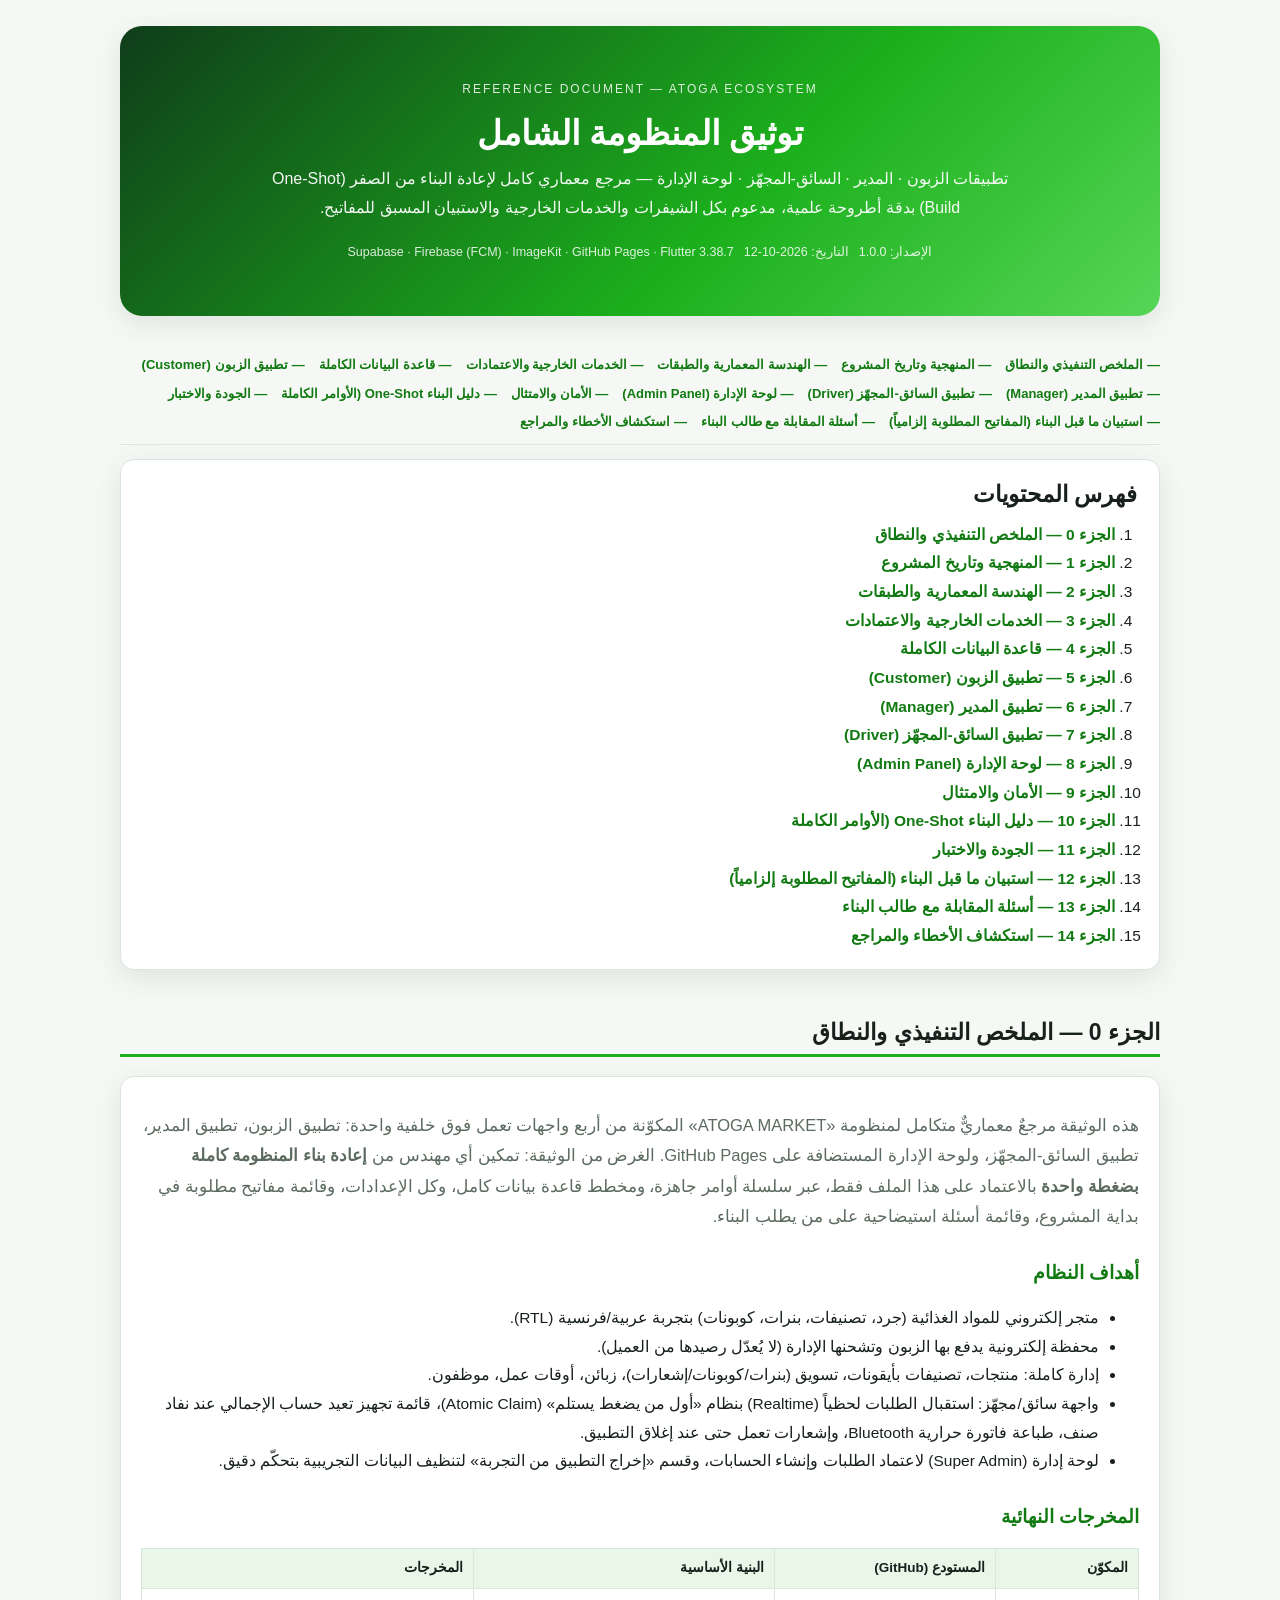
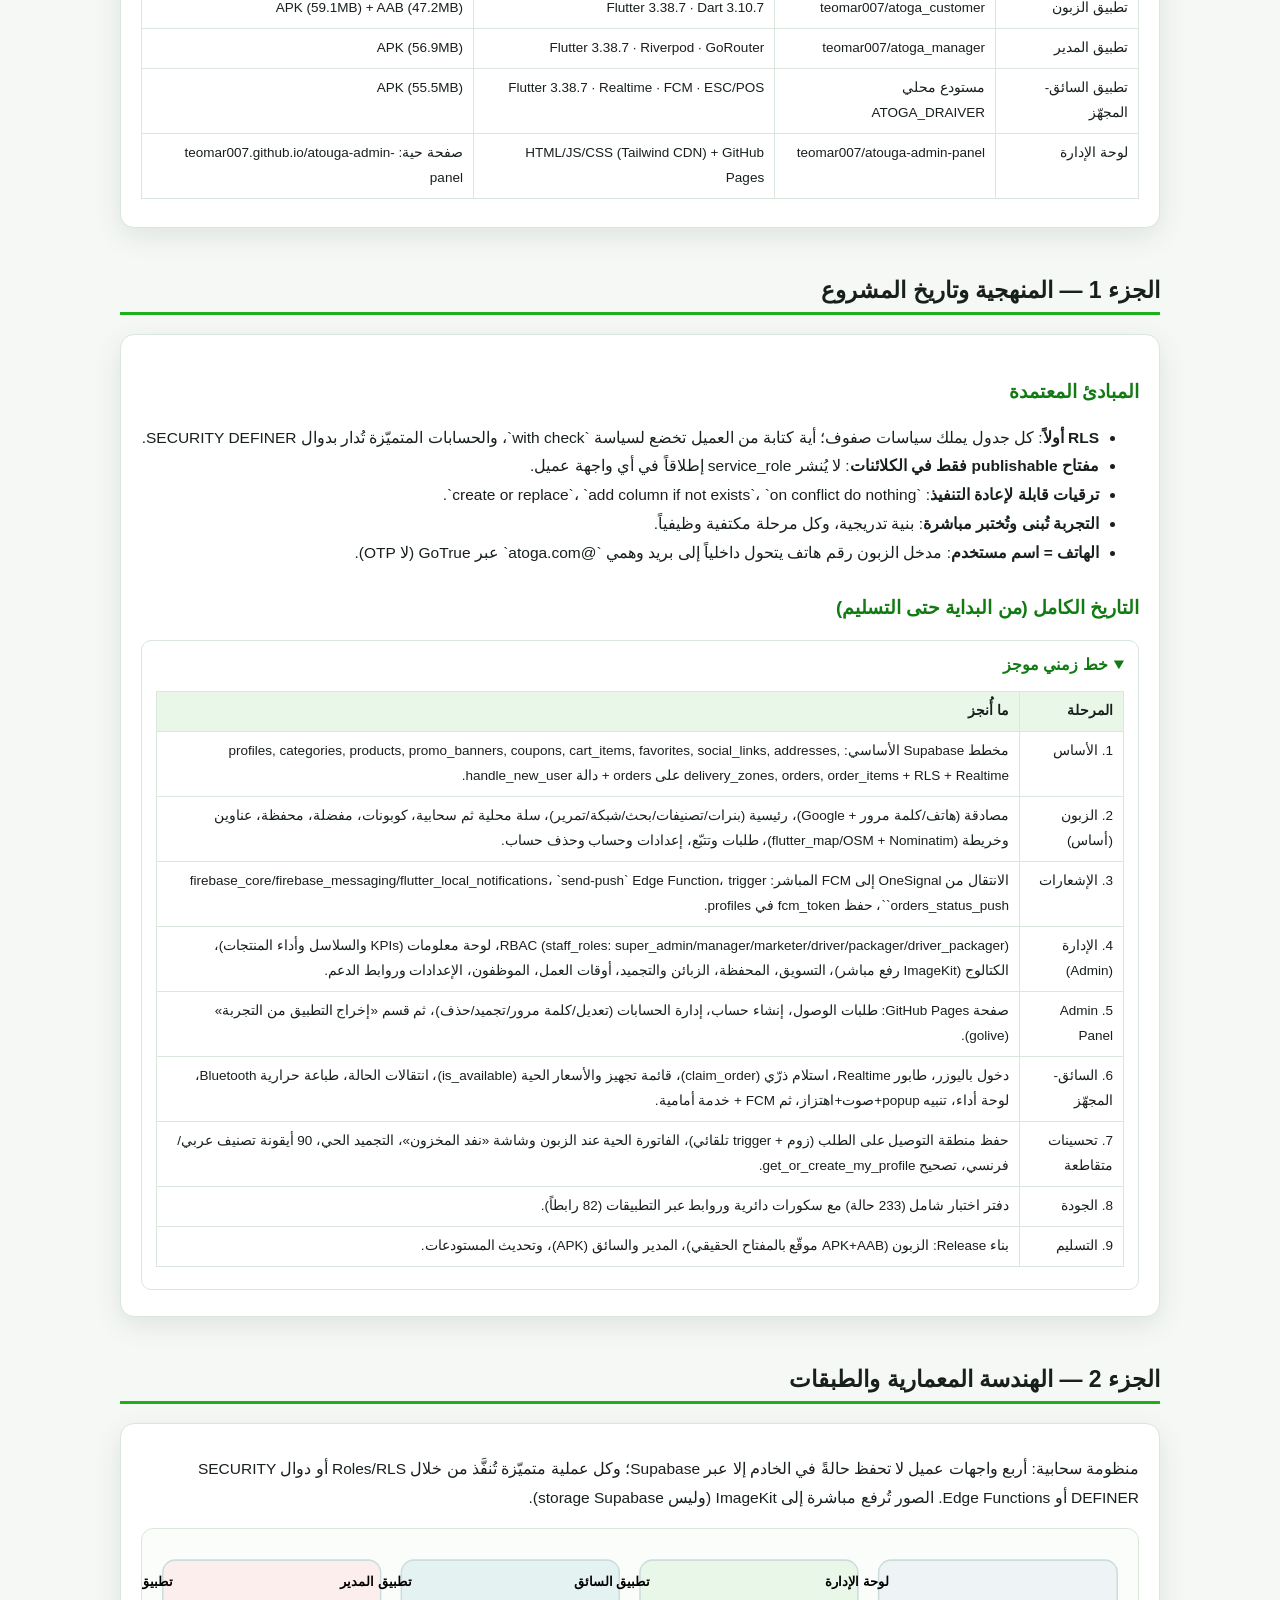
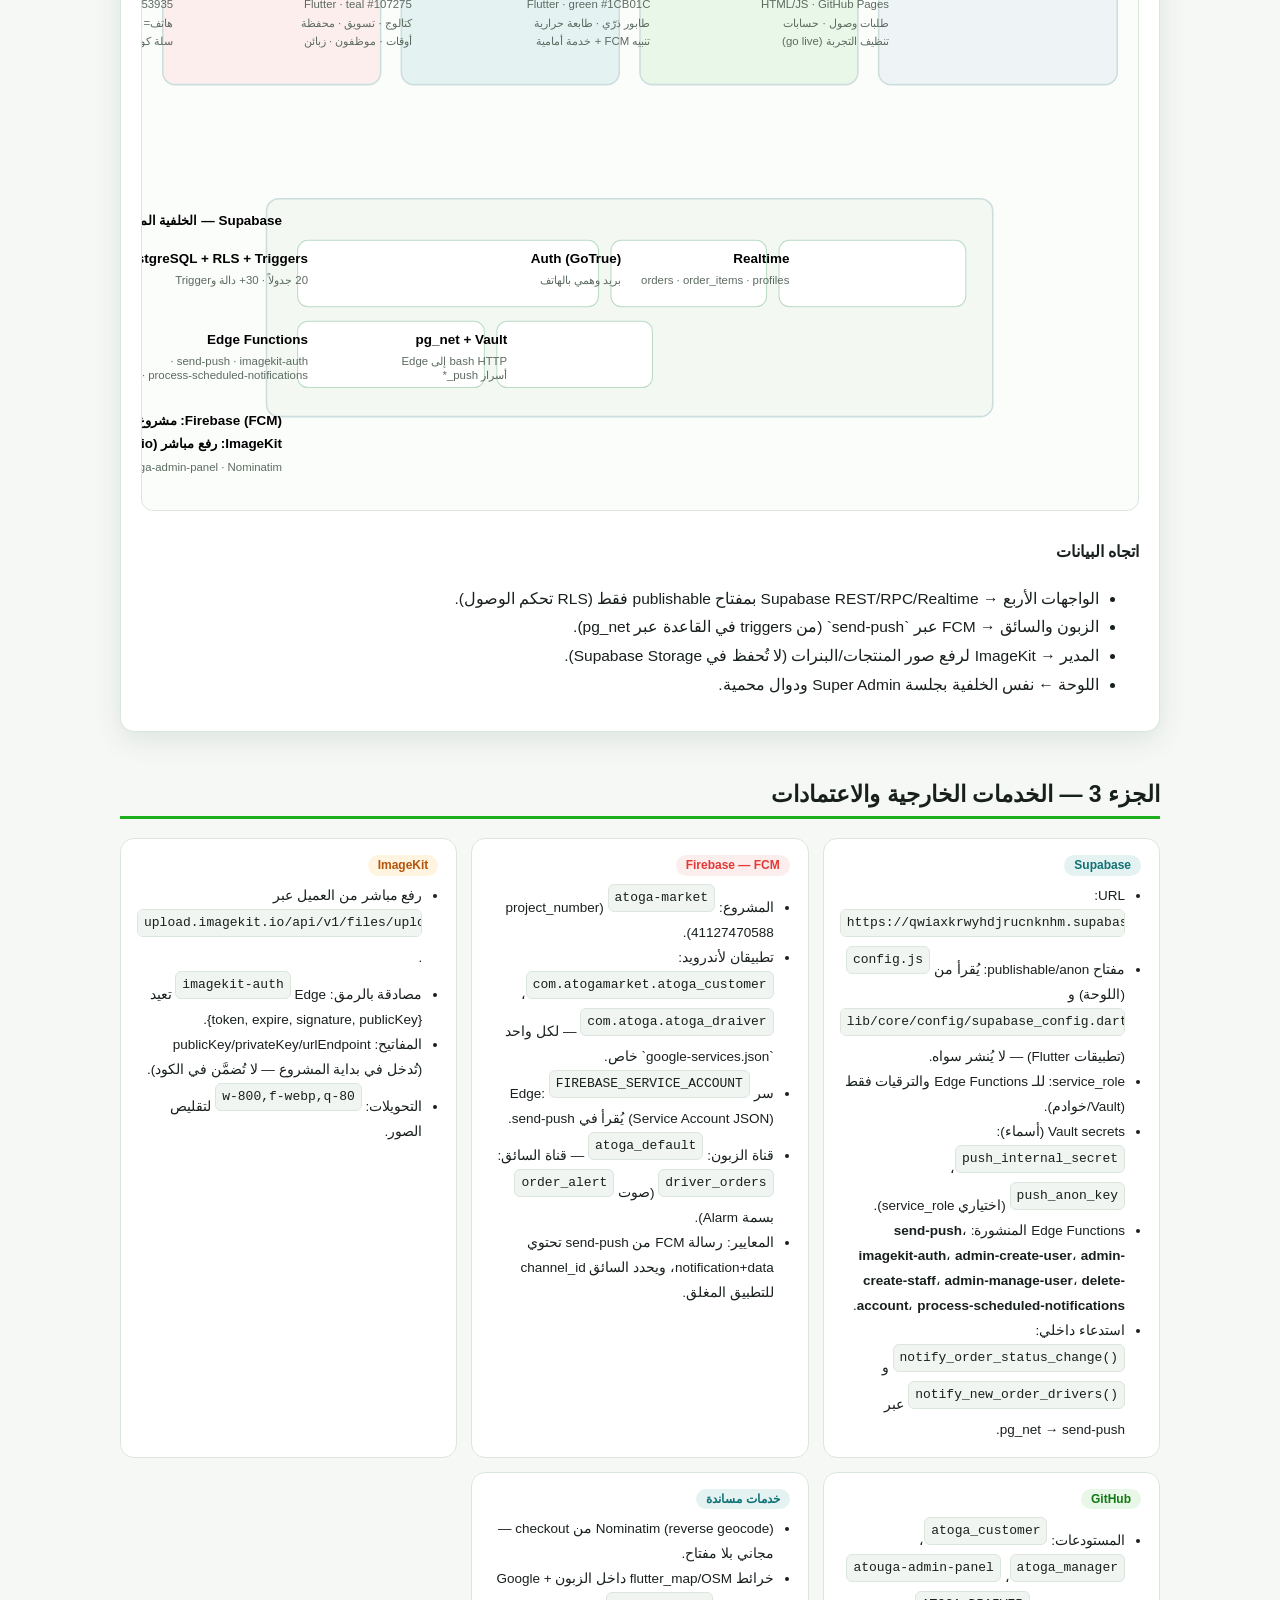
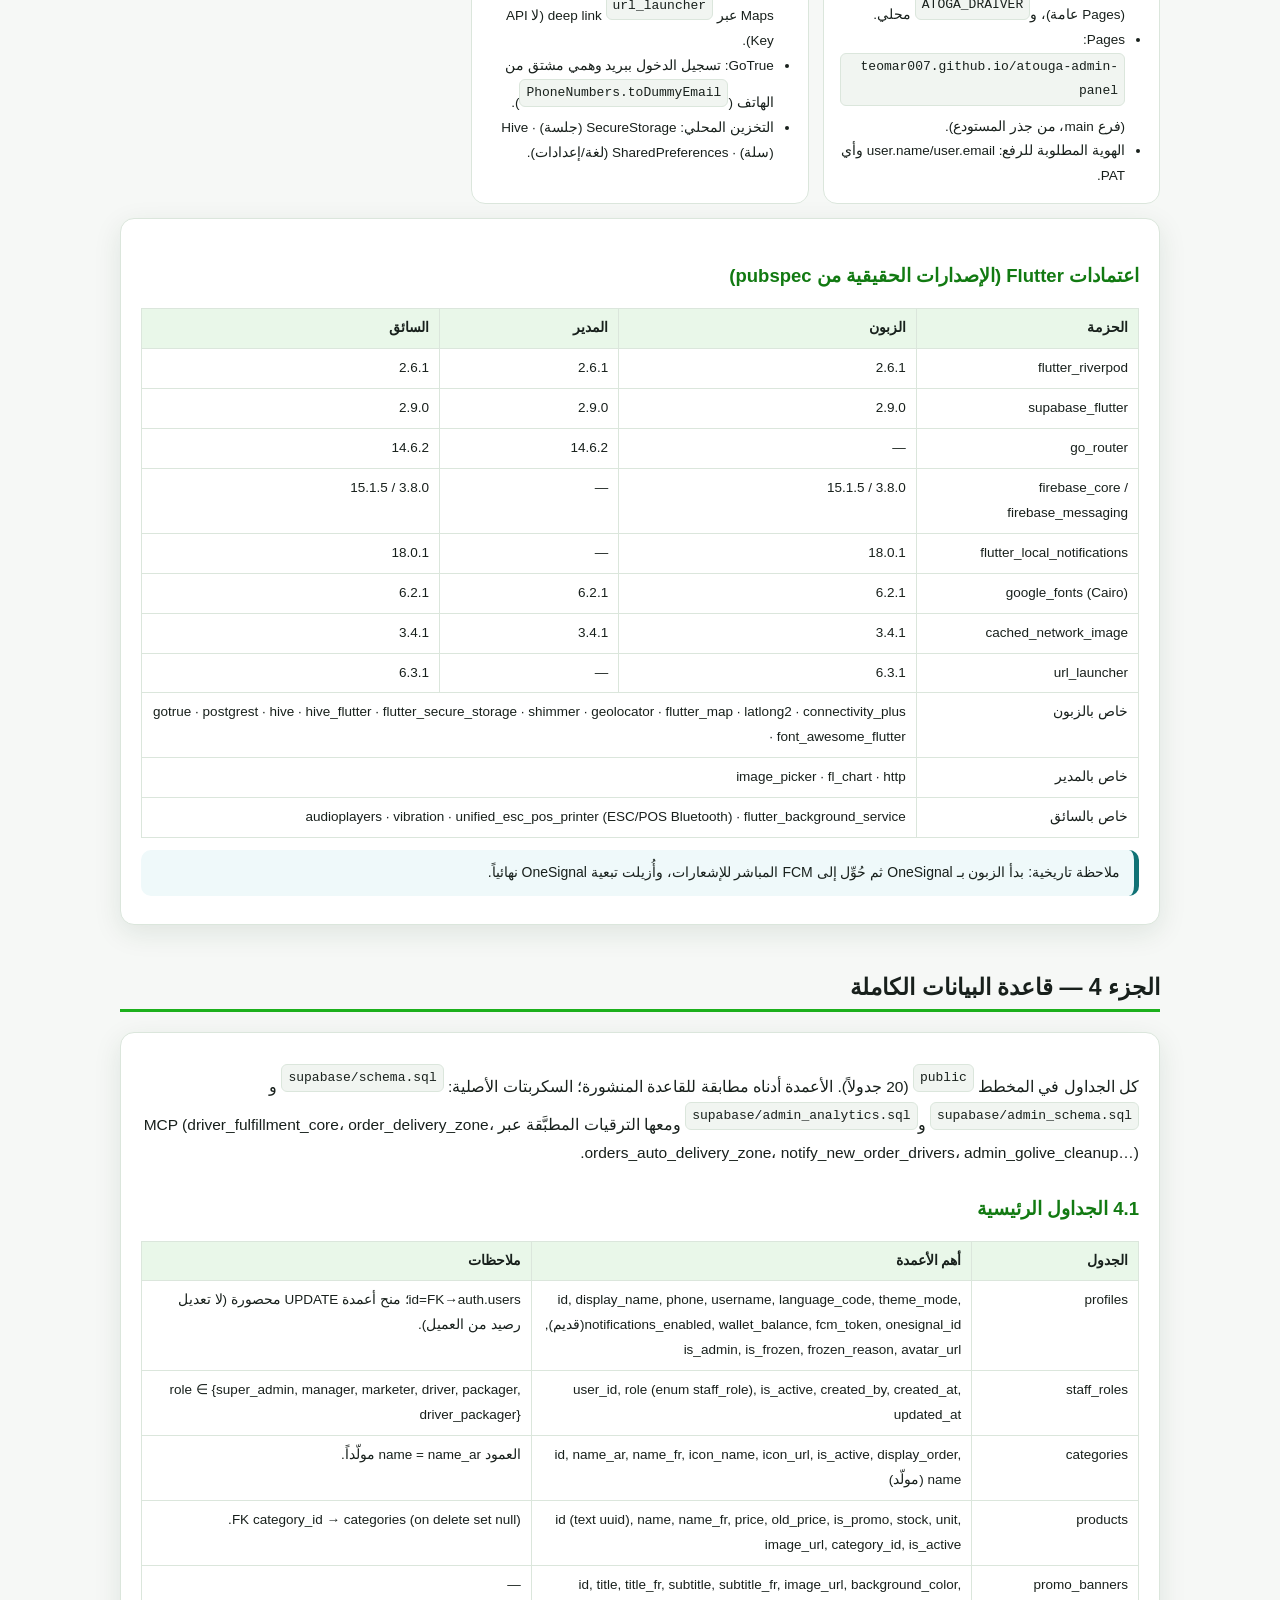
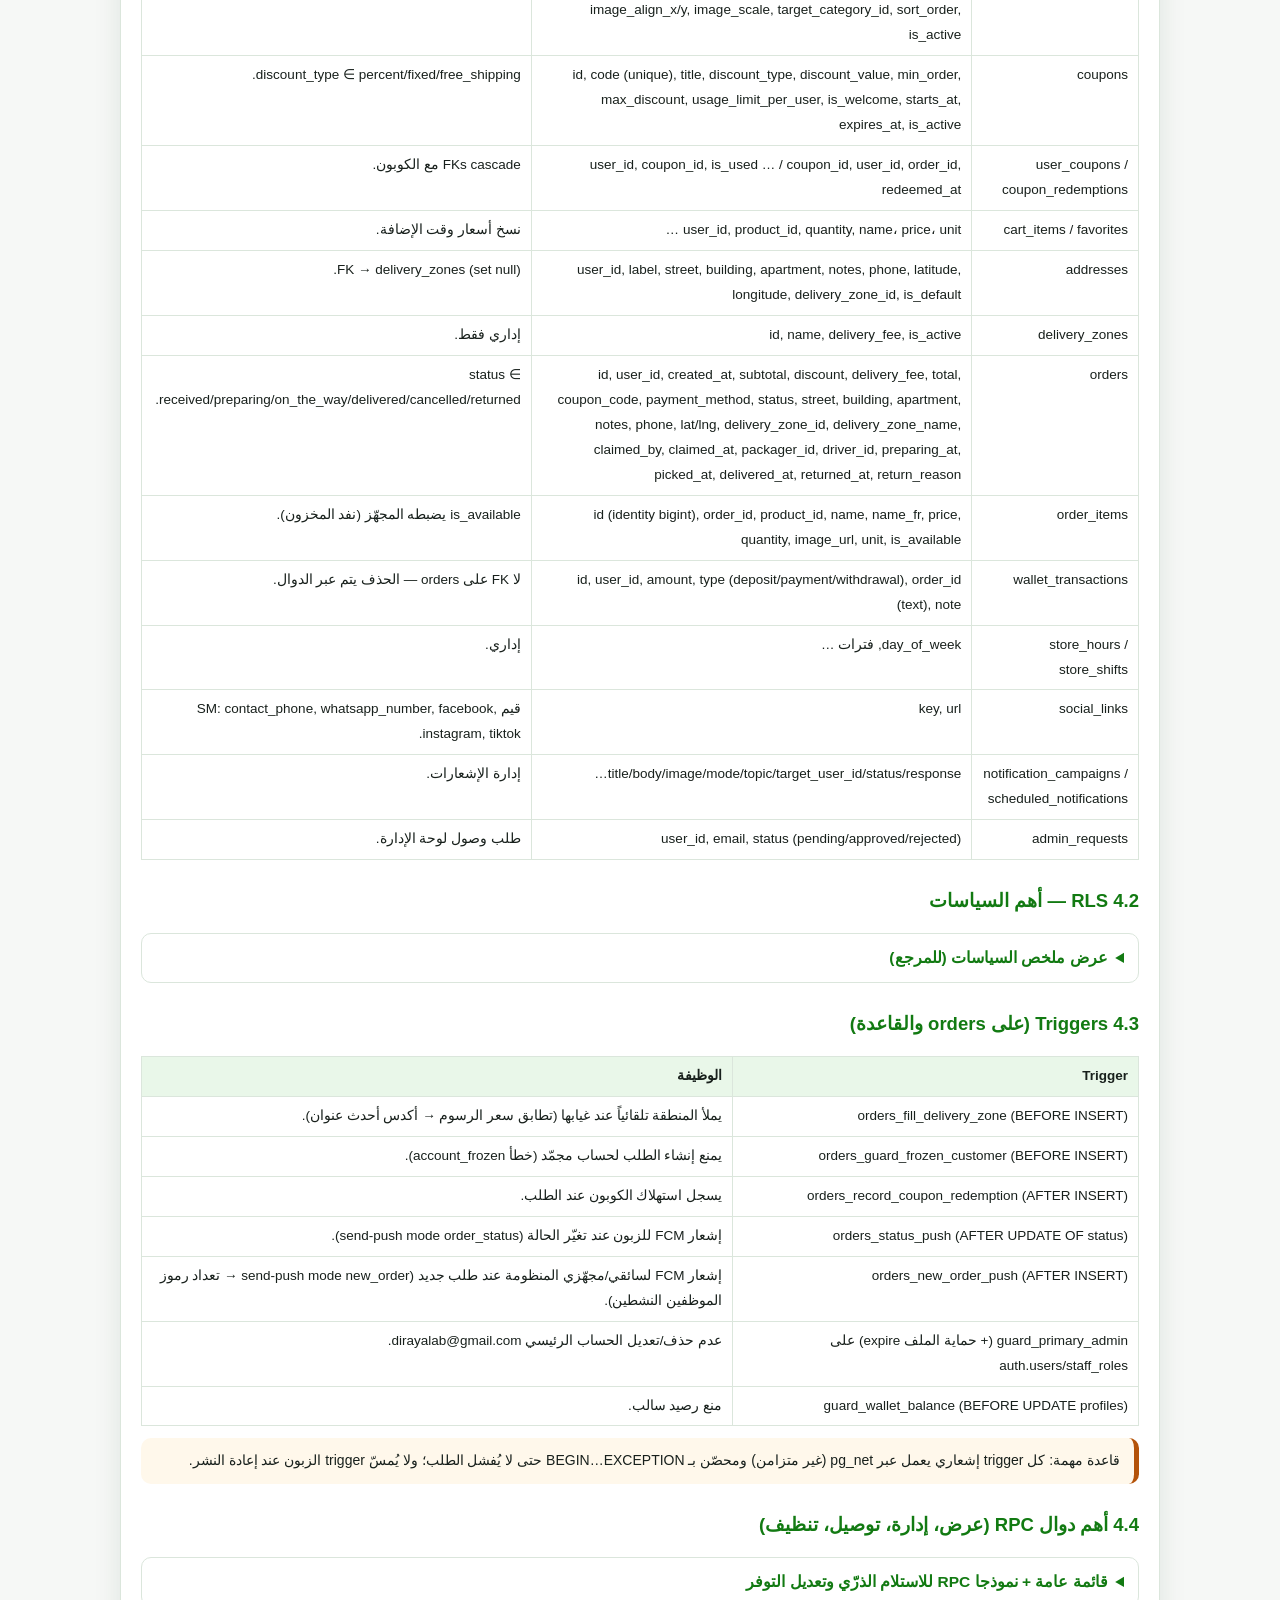
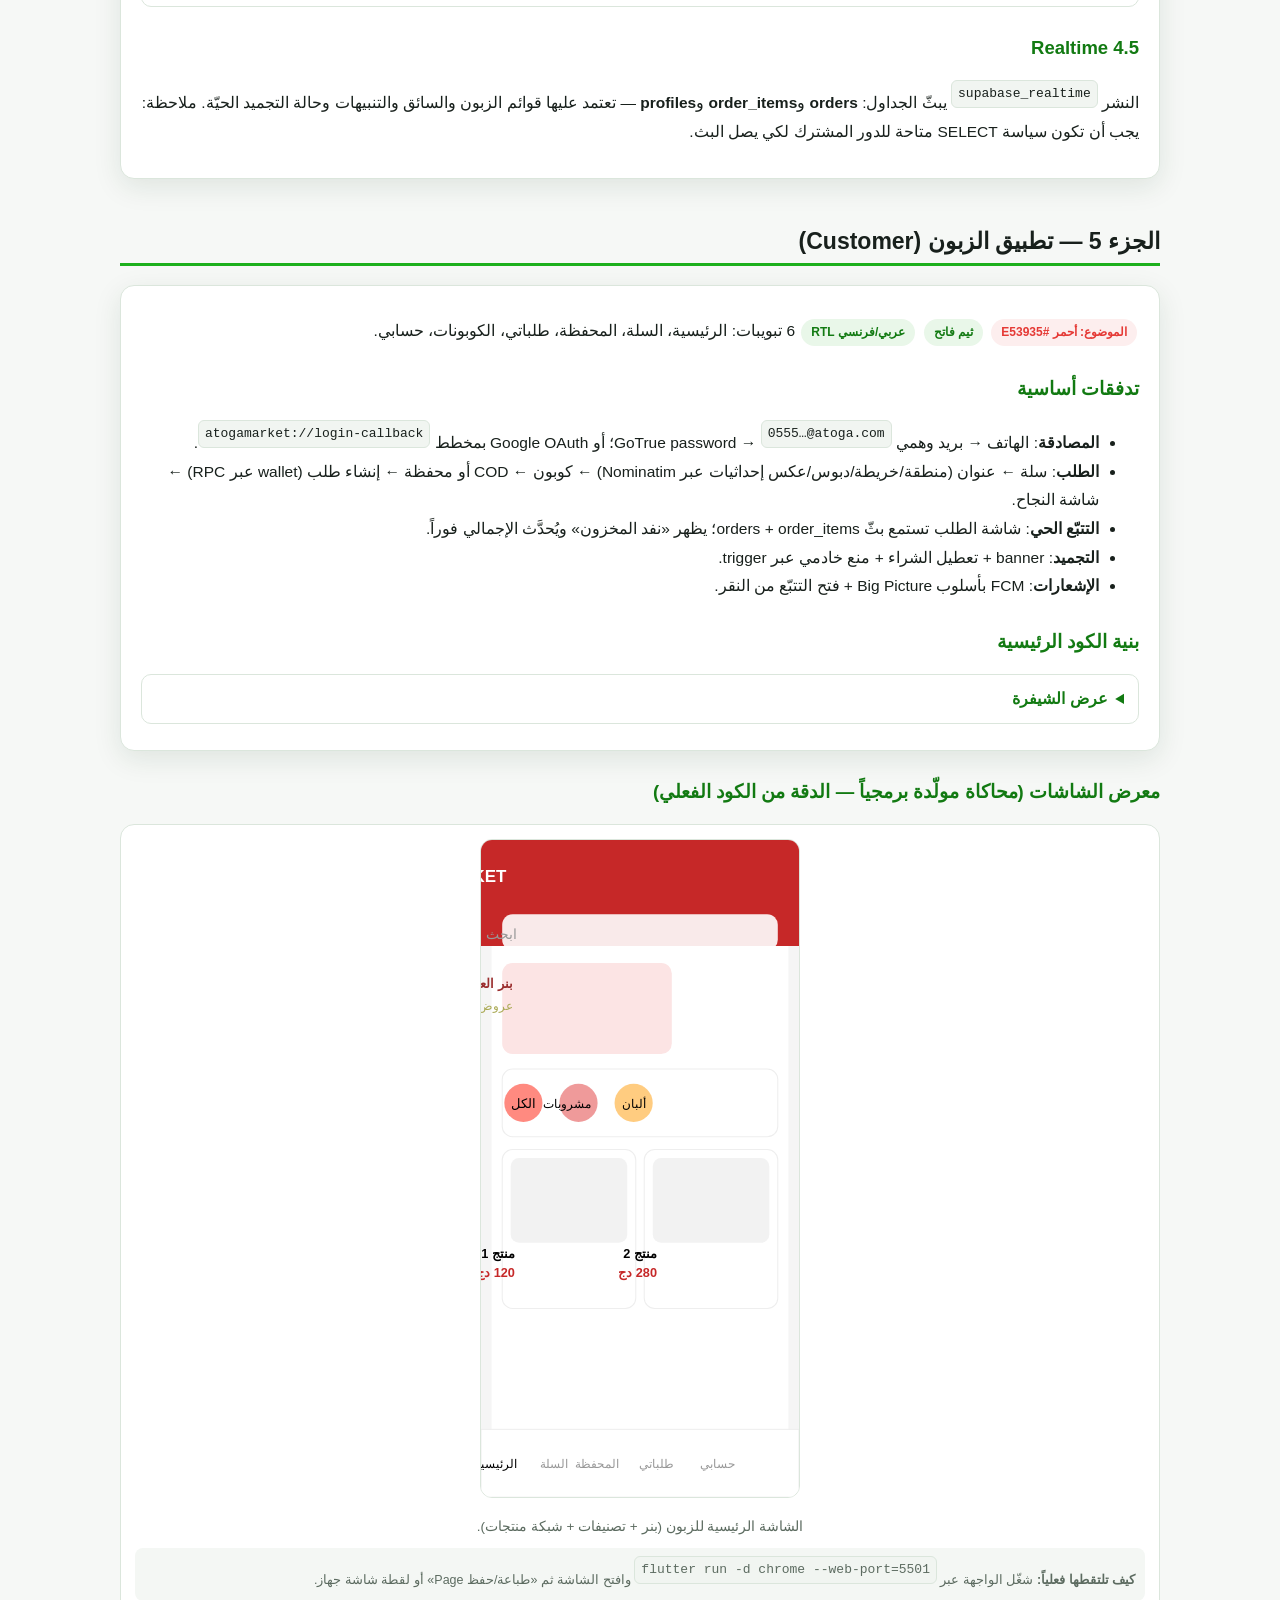
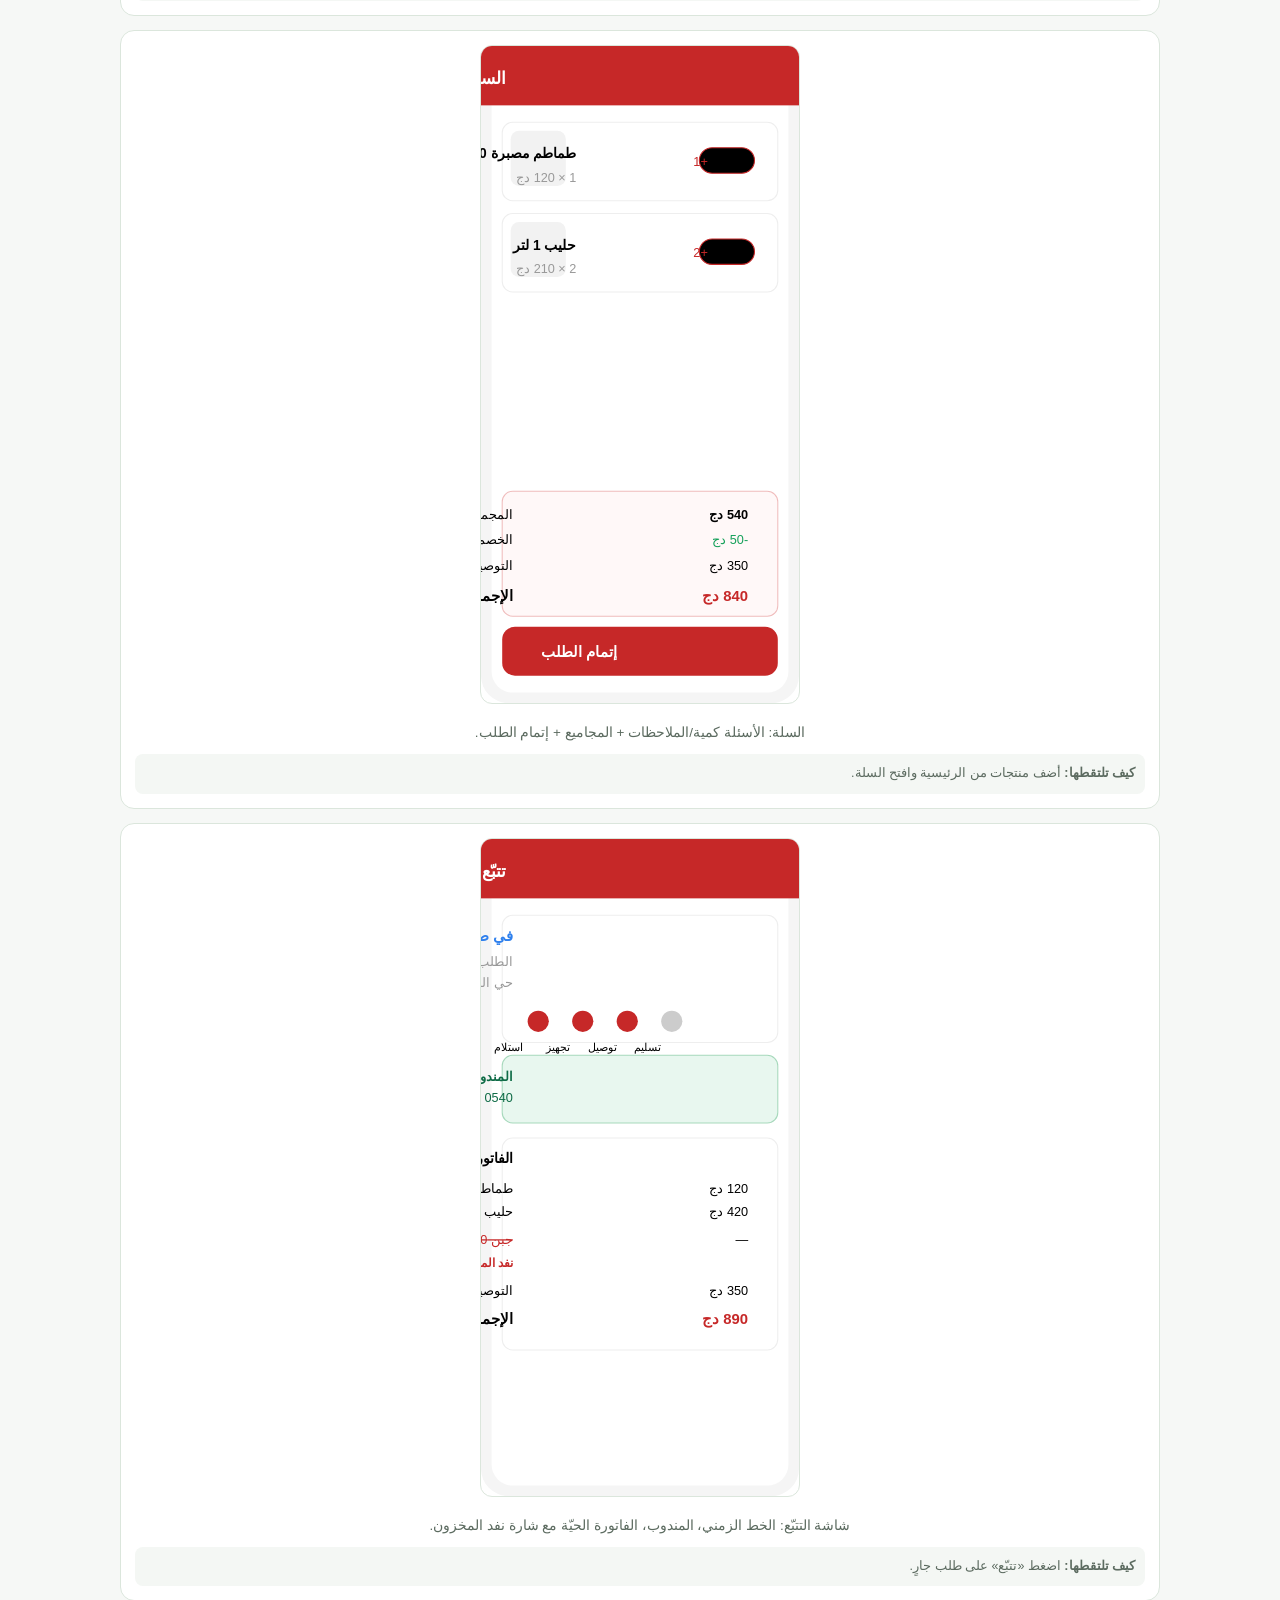
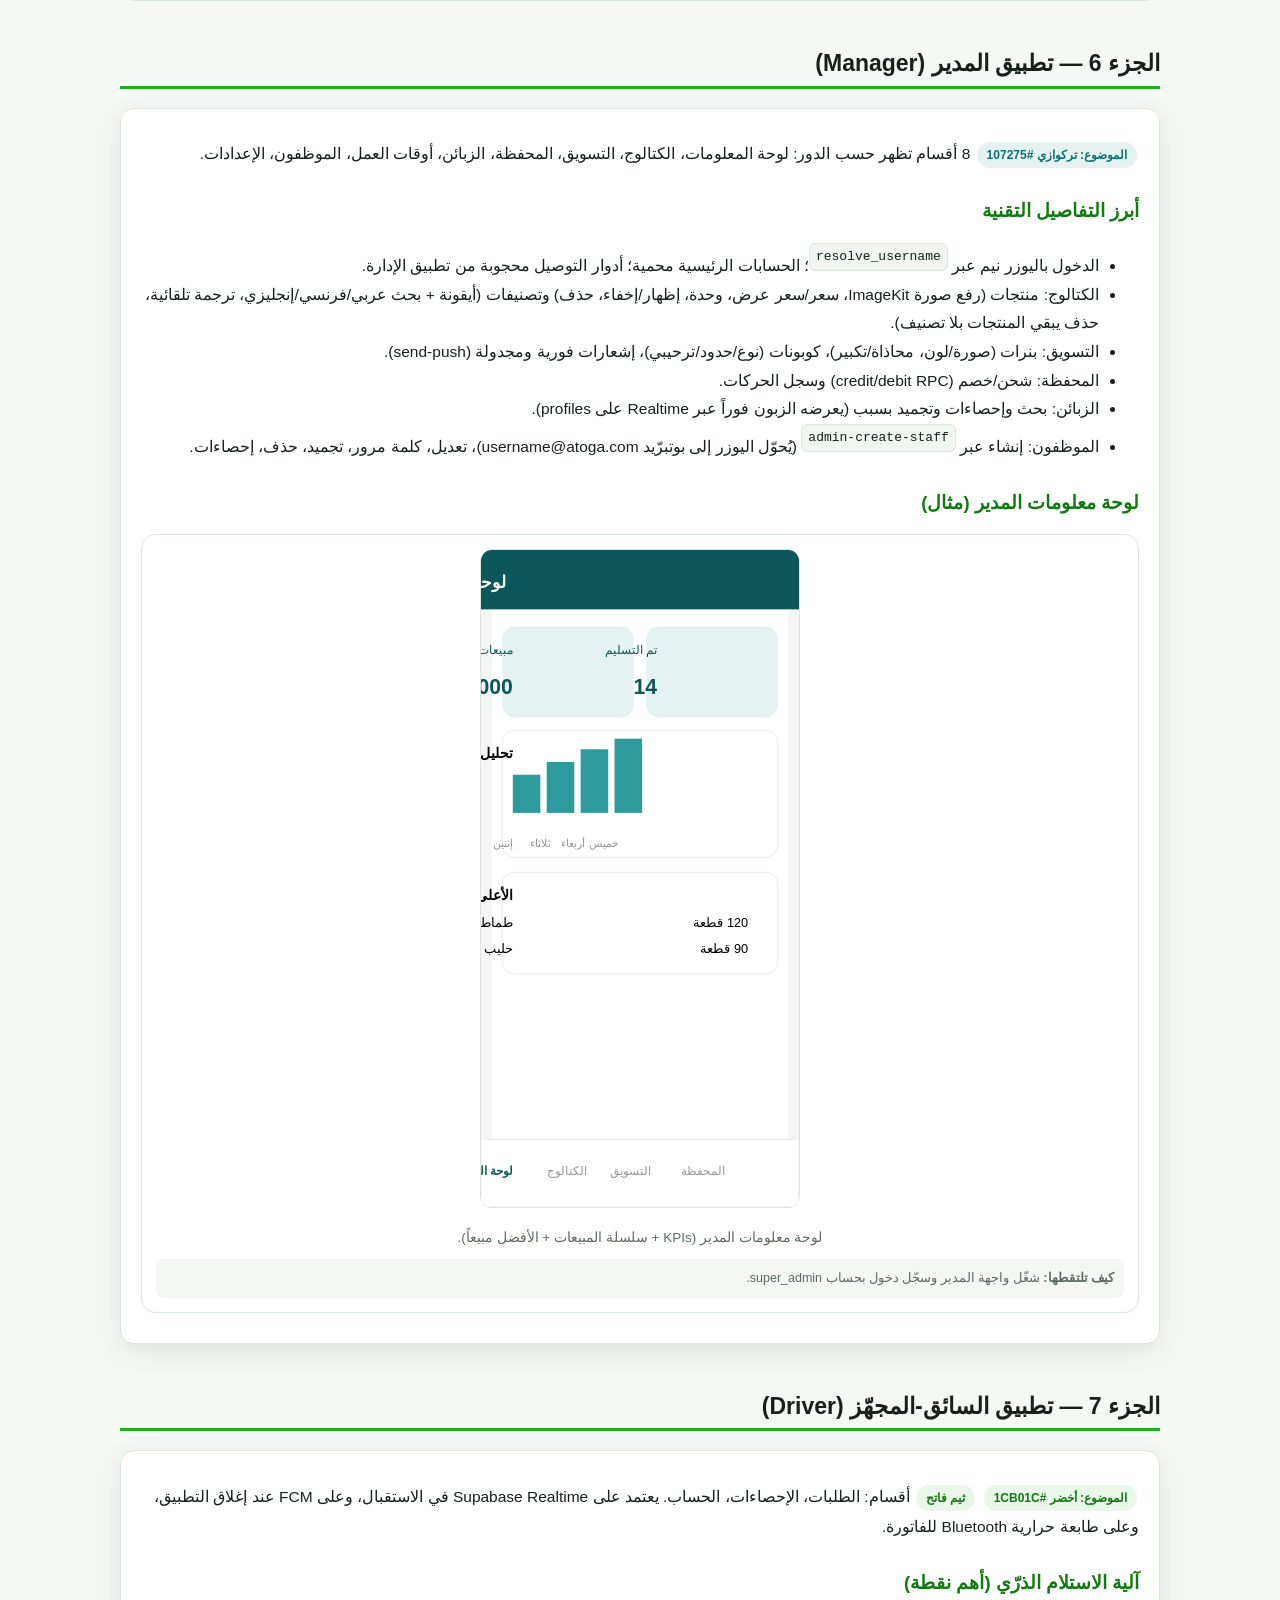
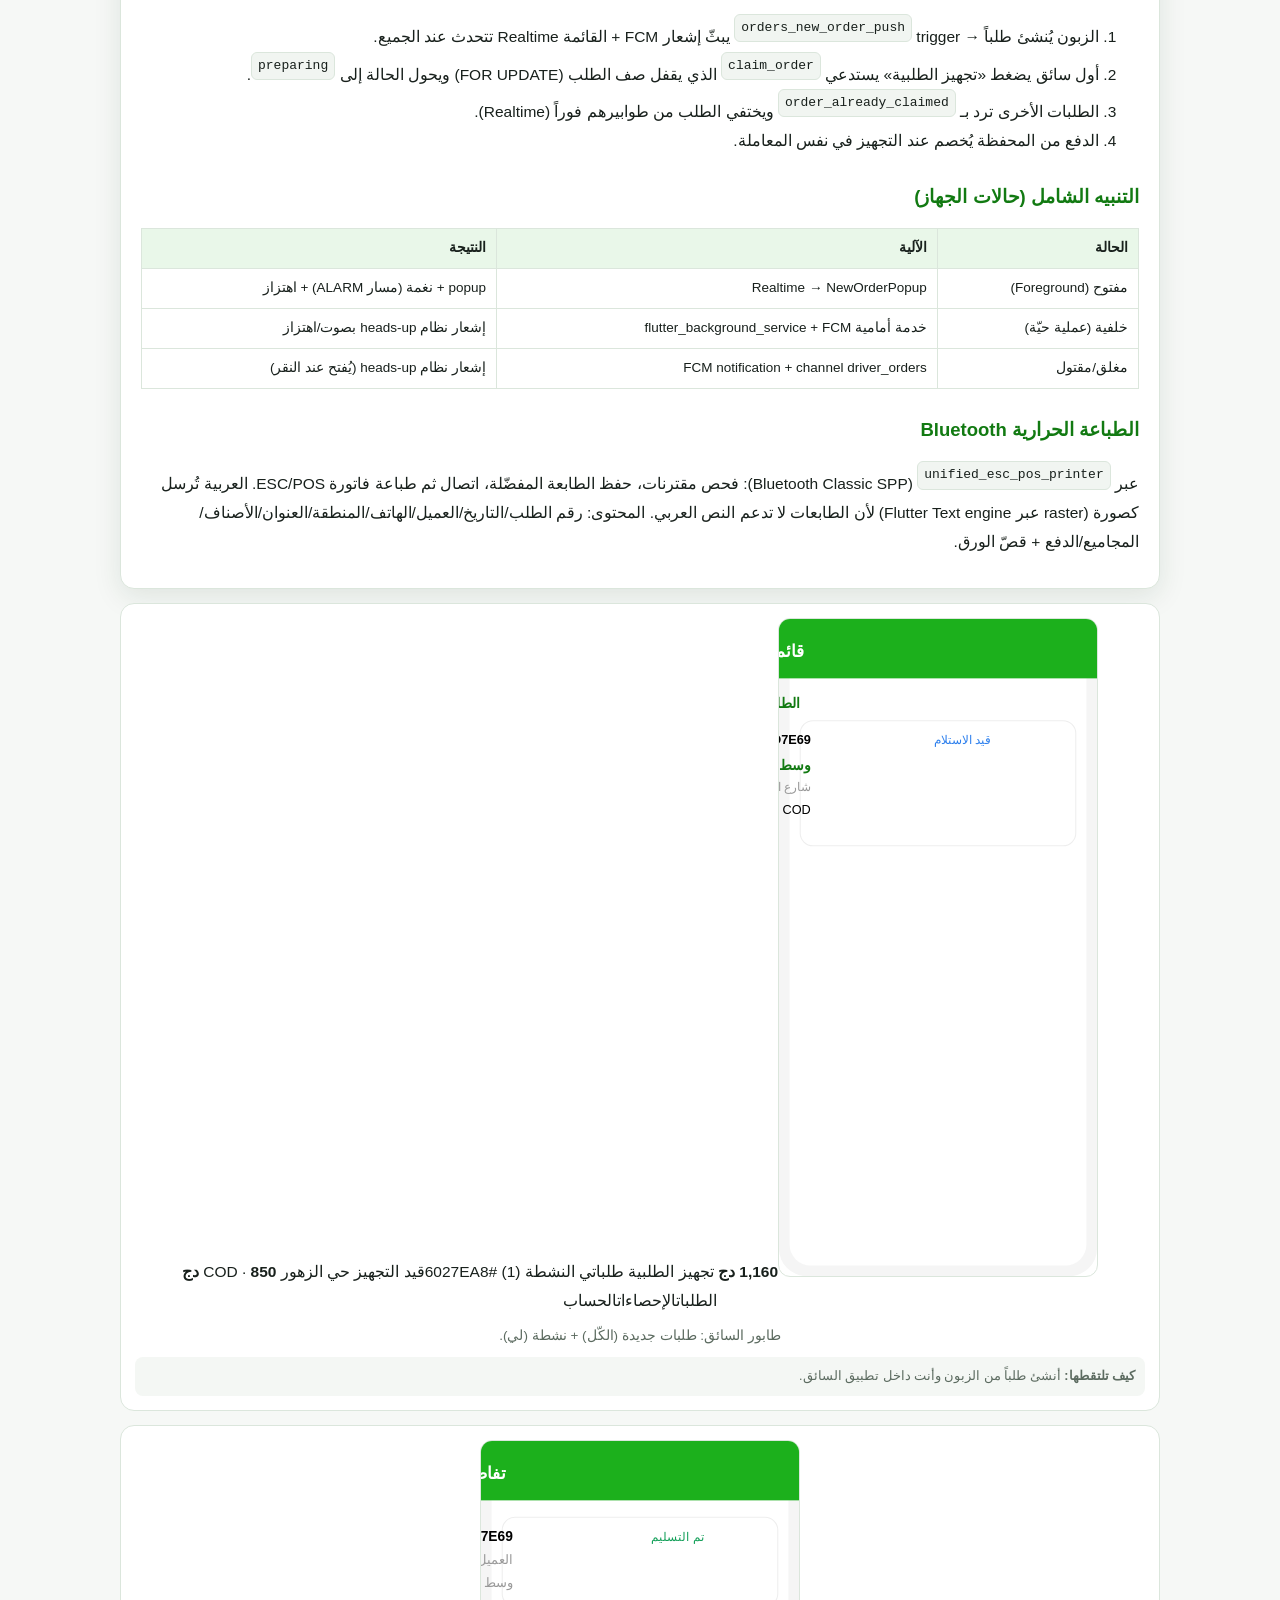
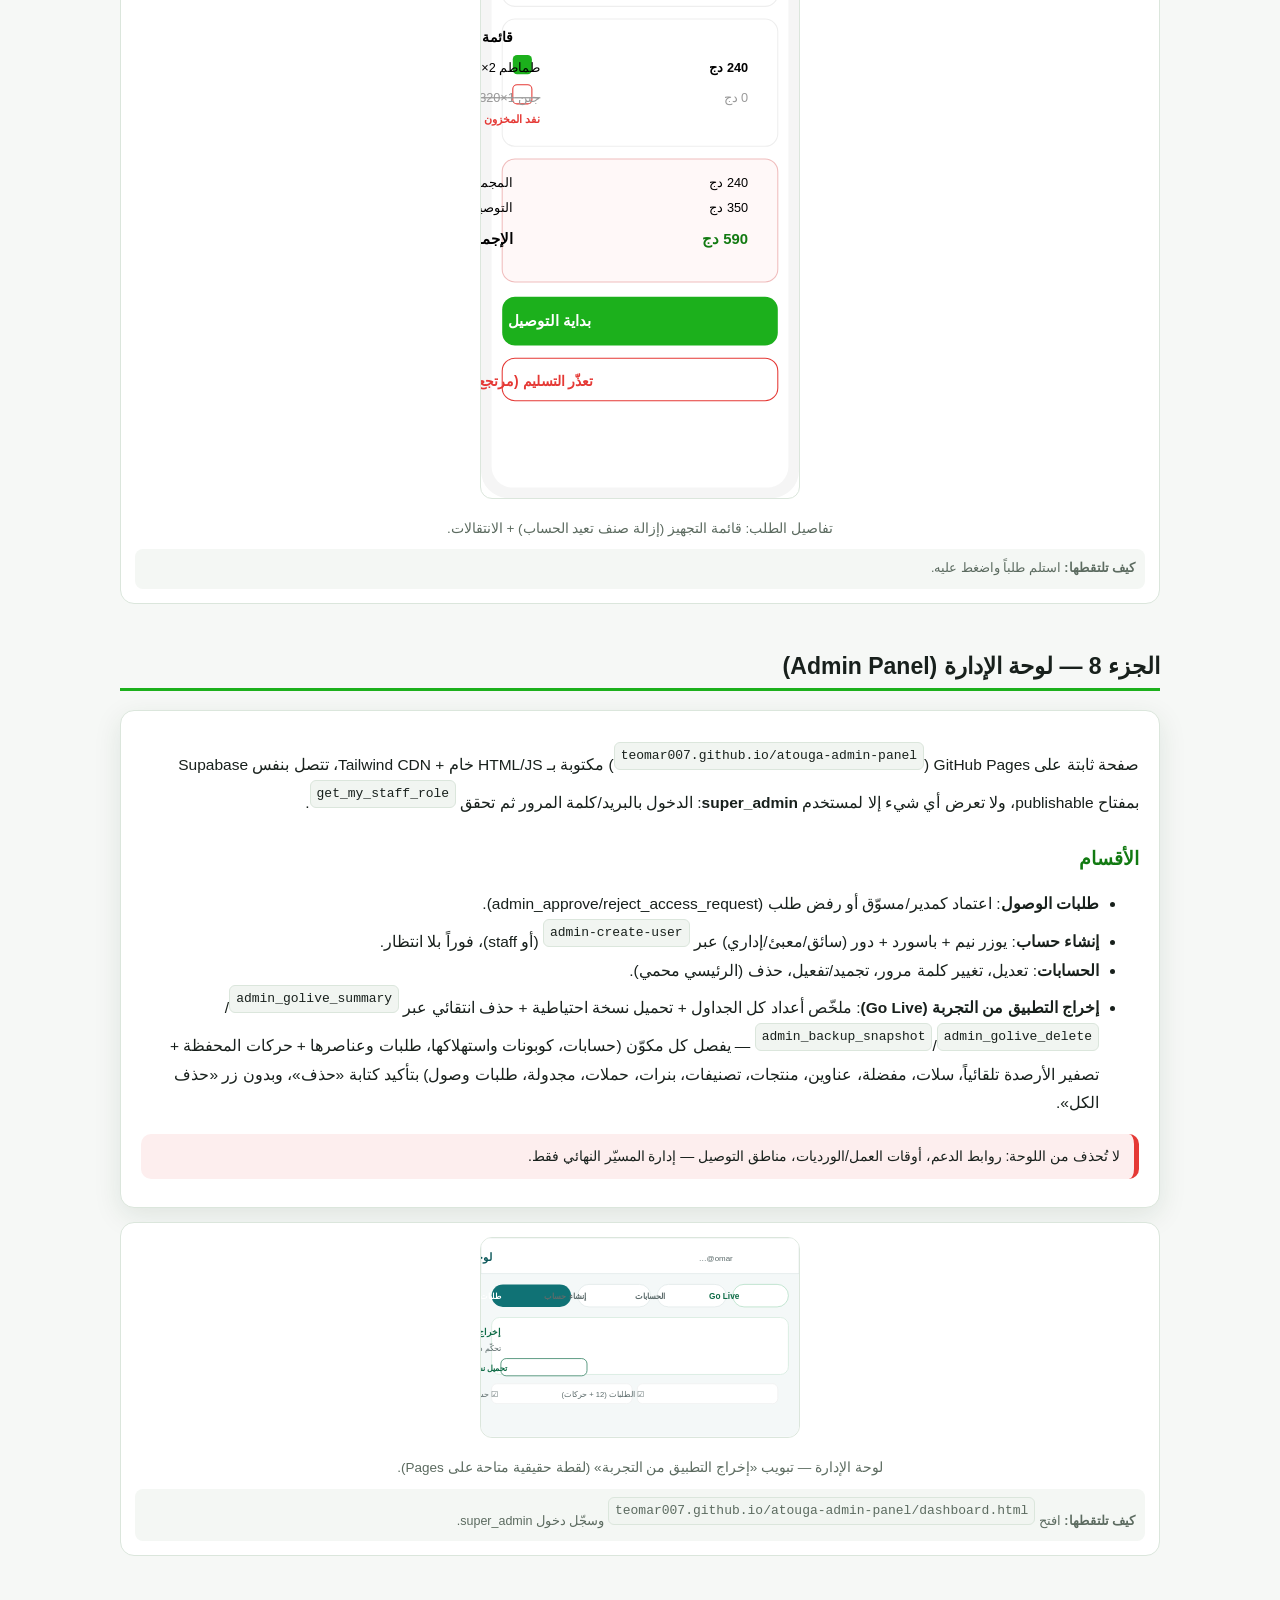
<file: docs/ATOGA_SYSTEM_DOCUMENTATION.html>
<!DOCTYPE html>
<html lang="ar" dir="rtl">
<head>
<meta charset="utf-8" />
<meta name="viewport" content="width=device-width, initial-scale=1" />
<title>ATOGA — التوثيق المعماري الشامل للمنظومة (مرجع إعادة البناء)</title>
<style>
  :root{
    --ink:#18201c; --muted:#5c6b60; --line:#dbe6dc; --bg:#f6f8f6; --paper:#ffffff;
    --brand:#1cb01c; --brand-d:#127a12; --brand-s:#e9f7e9;
    --c-red:#e53935; --c-teal:#107275; --c-amber:#b45309;
    --shadow:0 8px 28px rgba(20,60,30,.10); --r:14px;
  }
  *{box-sizing:border-box}
  html,body{margin:0;padding:0}
  body{font-family:"Segoe UI",Tahoma,"Noto Kufi Arabic",Arial,sans-serif;background:var(--bg);color:var(--ink);line-height:1.85;font-size:15.5px}
  .wrap{max-width:1080px;margin:0 auto;padding:26px 20px 90px}
  /* الغلاف */
  .cover{background:linear-gradient(135deg,#0f3d1a,#1cb01c 60%,#57d657);color:#fff;border-radius:22px;padding:52px 34px;text-align:center;box-shadow:var(--shadow);margin-bottom:26px}
  .cover .kicker{letter-spacing:2px;font-size:12px;opacity:.85}
  .cover h1{font-size:34px;margin:10px 0 6px;font-weight:900}
  .cover .sub{font-size:16px;opacity:.95;max-width:760px;margin:0 auto}
  .cover .meta{margin-top:18px;font-size:12.5px;opacity:.85;display:flex;gap:10px;justify-content:center;flex-wrap:wrap}
  /* الفهرس */
  .toc{background:var(--paper);border:1px solid var(--line);border-radius:var(--r);padding:18px 22px;margin:0 0 22px;box-shadow:var(--shadow)}
  .toc h2{margin:0 0 10px}
  .toc ol{margin:0;padding-inline-start:22px}
  .toc a{color:var(--brand-d);text-decoration:none;font-weight:600}
  .toc a:hover{text-decoration:underline}
  h1,h2,h3,h4{line-height:1.4}
  h2.chap{font-size:23px;border-block-end:3px solid var(--brand);padding-bottom:6px;margin-top:46px}
  h3{font-size:18.5px;color:var(--brand-d);margin-top:28px}
  h4{font-size:16px;margin-top:20px}
  .paper{background:var(--paper);border:1px solid var(--line);border-radius:var(--r);padding:16px 20px;margin:14px 0;box-shadow:var(--shadow)}
  .lead{font-size:16.5px;color:var(--muted)}
  table{width:100%;border-collapse:collapse;margin:12px 0;font-size:13.5px}
  th,td{border:1px solid var(--line);padding:7px 10px;text-align:right;vertical-align:top}
  th{background:var(--brand-s)}
  code{font-family:Consolas,"Courier New",monospace;background:#f1f5f1;border:1px solid var(--line);border-radius:6px;padding:1px 6px;font-size:13px;direction:ltr;unicode-bidi:embed;display:inline-block;max-width:100%;overflow:auto}
  pre{background:#0f2316;color:#d7f5d9;border-radius:12px;padding:14px 16px;overflow:auto;direction:ltr;text-align:left;font-family:Consolas,"Courier New",monospace;font-size:12.5px;line-height:1.55;white-space:pre}
  pre .cm{color:#7fb98a}
  details{background:var(--paper);border:1px solid var(--line);border-radius:10px;margin:10px 0;padding:10px 14px}
  details summary{font-weight:800;cursor:pointer;color:var(--brand-d)}
  .note{border-inline-start:5px solid var(--c-teal);background:#eff9fa;border-radius:10px;padding:10px 14px;margin:12px 0;font-size:14px}
  .warn{border-inline-start:5px solid var(--c-amber);background:#fff8eb;border-radius:10px;padding:10px 14px;margin:12px 0;font-size:14px}
  .danger{border-inline-start:5px solid var(--c-red);background:#fdeeee;border-radius:10px;padding:10px 14px;margin:12px 0;font-size:14px}
  .grid2{display:grid;grid-template-columns:repeat(auto-fit,minmax(300px,1fr));gap:14px}
  .svc{background:var(--paper);border:1px solid var(--line);border-radius:var(--r);padding:14px 16px}
  .svc h4{margin:0 0 6px}
  .svc ul{margin:6px 0 0;padding-inline-start:18px}
  .svc li{font-size:13.5px}
  .pill{display:inline-block;background:var(--brand-s);color:var(--brand-d);border-radius:999px;padding:2px 10px;font-size:12px;font-weight:800;margin:2px}
  .pill.teal{background:#e5f2f2;color:var(--c-teal)}
  .pill.red{background:#fdeeee;color:var(--c-red)}
  .pill.amber{background:#fff4e0;color:var(--c-amber)}
  .qa{background:#f2fbf6;border:1px solid #cfe8d9;border-radius:12px;padding:12px 16px;margin:10px 0}
  .qa label{display:block;font-weight:700;margin:10px 0 2px}
  .qa input,.qa textarea{width:100%;border:1px solid #bcdcc7;border-radius:8px;padding:8px 10px;font:inherit;background:#fff}
  .screen{background:var(--paper);border:1px solid var(--line);border-radius:14px;padding:14px;margin:14px 0;text-align:center}
  .screen svg{max-width:320px;width:100%;height:auto;border:1px solid var(--line);border-radius:12px;background:#fff}
  .screen .cap{font-size:13.5px;color:var(--muted);margin-top:8px}
  .screen .how{font-size:12.5px;background:#f4f7f4;border-radius:8px;padding:8px 10px;text-align:right;color:var(--muted);margin-top:8px}
  .topnav{position:sticky;top:0;z-index:20;background:rgba(246,248,246,.94);backdrop-filter:blur(6px);border-bottom:1px solid var(--line);padding:8px 0;margin-bottom:14px}
  .topnav a{color:var(--brand-d);text-decoration:none;font-weight:700;font-size:13px;margin-inline-end:14px;white-space:nowrap}
  .no-print{display:block}
  .footer-note{text-align:center;color:var(--muted);font-size:12.5px;margin-top:30px}
  @media print{
    body{background:#fff;font-size:11px}
    .topnav,.no-print{display:none!important}
    .cover{box-shadow:none}
    pre{white-space:pre-wrap}
    .paper,.screen,.svc{box-shadow:none;page-break-inside:avoid}
    h2.chap{page-break-before:always}
  }
</style>
</head>
<body>
<div class="wrap">

  <div class="cover no-print">
    <div class="kicker">REFERENCE DOCUMENT — ATOGA ECOSYSTEM</div>
    <h1>توثيق المنظومة الشامل</h1>
    <p class="sub">تطبيقات الزبون · المدير · السائق-المجهّز · لوحة الإدارة — مرجع معماري كامل لإعادة البناء من الصفر (One-Shot Build) بدقة أطروحة علمية، مدعوم بكل الشيفرات والخدمات الخارجية والاستبيان المسبق للمفاتيح.</p>
    <div class="meta">
      <span>الإصدار: 1.0.0</span>
      <span>التاريخ: 2026-10-12</span>
      <span>Supabase · Firebase (FCM) · ImageKit · GitHub Pages · Flutter 3.38.7</span>
    </div>
  </div>

  <nav class="topnav no-print" id="topnav"></nav>

  <div class="toc" id="tocwrap"><h2>فهرس المحتويات</h2><ol id="toclist"></ol></div>

  <main id="content">
  <h2 class="chap" id="ch0">الجزء 0 — الملخص التنفيذي والنطاق</h2>
  <div class="paper">
    <p class="lead">هذه الوثيقة مرجعٌ معماريٌّ متكامل لمنظومة «ATOGA MARKET» المكوّنة من أربع واجهات تعمل فوق خلفية واحدة:
    تطبيق الزبون، تطبيق المدير، تطبيق السائق-المجهّز، ولوحة الإدارة المستضافة على GitHub Pages.
    الغرض من الوثيقة: تمكين أي مهندس من <b>إعادة بناء المنظومة كاملة بضغطة واحدة</b> بالاعتماد على
    هذا الملف فقط، عبر سلسلة أوامر جاهزة، ومخطط قاعدة بيانات كامل، وكل الإعدادات، وقائمة مفاتيح مطلوبة
    في بداية المشروع، وقائمة أسئلة استيضاحية على من يطلب البناء.</p>
    <h3>أهداف النظام</h3>
    <ul>
      <li>متجر إلكتروني للمواد الغذائية (جرد، تصنيفات، بنرات، كوبونات) بتجربة عربية/فرنسية (RTL).</li>
      <li>محفظة إلكترونية يدفع بها الزبون وتشحنها الإدارة (لا يُعدّل رصيدها من العميل).</li>
      <li>إدارة كاملة: منتجات، تصنيفات بأيقونات، تسويق (بنرات/كوبونات/إشعارات)، زبائن، أوقات عمل، موظفون.</li>
      <li>واجهة سائق/مجهّز: استقبال الطلبات لحظياً (Realtime) بنظام «أول من يضغط يستلم» (Atomic Claim)،
      قائمة تجهيز تعيد حساب الإجمالي عند نفاد صنف، طباعة فاتورة حرارية Bluetooth، وإشعارات تعمل حتى عند إغلاق التطبيق.</li>
      <li>لوحة إدارة (Super Admin) لاعتماد الطلبات وإنشاء الحسابات، وقسم «إخراج التطبيق من التجربة» لتنظيف البيانات التجريبية بتحكّم دقيق.</li>
    </ul>
    <h3>المخرجات النهائية</h3>
    <table>
      <tr><th>المكوّن</th><th>المستودع (GitHub)</th><th>البنية الأساسية</th><th>المخرجات</th></tr>
      <tr><td>تطبيق الزبون</td><td>teomar007/atoga_customer</td><td>Flutter 3.38.7 · Dart 3.10.7</td><td>APK (59.1MB) + AAB (47.2MB)</td></tr>
      <tr><td>تطبيق المدير</td><td>teomar007/atoga_manager</td><td>Flutter 3.38.7 · Riverpod · GoRouter</td><td>APK (56.9MB)</td></tr>
      <tr><td>تطبيق السائق-المجهّز</td><td>مستودع محلي ATOGA_DRAIVER</td><td>Flutter 3.38.7 · Realtime · FCM · ESC/POS</td><td>APK (55.5MB)</td></tr>
      <tr><td>لوحة الإدارة</td><td>teomar007/atouga-admin-panel</td><td>HTML/JS/CSS (Tailwind CDN) + GitHub Pages</td><td>صفحة حية: teomar007.github.io/atouga-admin-panel</td></tr>
    </table>
  </div>

  <h2 class="chap" id="ch1">الجزء 1 — المنهجية وتاريخ المشروع</h2>
  <div class="paper">
    <h3>المبادئ المعتمدة</h3>
    <ul>
      <li><b>RLS أولاً</b>: كل جدول يملك سياسات صفوف؛ أية كتابة من العميل تخضع لسياسة `with check`، والحسابات المتميّزة تُدار بدوال SECURITY DEFINER.</li>
      <li><b>مفتاح publishable فقط في الكلائنات</b>: لا يُنشر service_role إطلاقاً في أي واجهة عميل.</li>
      <li><b>ترقيات قابلة لإعادة التنفيذ</b>: `create or replace`، `add column if not exists`، `on conflict do nothing`.</li>
      <li><b>التجربة تُبنى وتُختبر مباشرة</b>: بنية تدريجية، وكل مرحلة مكتفية وظيفياً.</li>
      <li><b>الهاتف = اسم مستخدم</b>: مدخل الزبون رقم هاتف يتحول داخلياً إلى بريد وهمي `<phone>@atoga.com` عبر GoTrue (لا OTP).</li>
    </ul>
    <h3>التاريخ الكامل (من البداية حتى التسليم)</h3>
    <details open><summary>خط زمني موجز</summary>
      <table>
        <tr><th>المرحلة</th><th>ما أُنجز</th></tr>
        <tr><td>1. الأساس</td><td>مخطط Supabase الأساسي: profiles, categories, products, promo_banners, coupons, cart_items, favorites, social_links, addresses, delivery_zones, orders, order_items + RLS + Realtime على orders + دالة handle_new_user.</td></tr>
        <tr><td>2. الزبون (أساس)</td><td>مصادقة (هاتف/كلمة مرور + Google)، رئيسية (بنرات/تصنيفات/بحث/شبكة/تمرير)، سلة محلية ثم سحابية، كوبونات، مفضلة، محفظة، عناوين وخريطة (flutter_map/OSM + Nominatim)، طلبات وتتبّع، إعدادات وحساب وحذف حساب.</td></tr>
        <tr><td>3. الإشعارات</td><td>الانتقال من OneSignal إلى FCM المباشر: firebase_core/firebase_messaging/flutter_local_notifications، `send-push` Edge Function، trigger `orders_status_push`، حفظ fcm_token في profiles.</td></tr>
        <tr><td>4. الإدارة (Admin)</td><td>RBAC (staff_roles: super_admin/manager/marketer/driver/packager/driver_packager)، لوحة معلومات (KPIs والسلاسل وأداء المنتجات)، الكتالوج (ImageKit رفع مباشر)، التسويق، المحفظة، الزبائن والتجميد، أوقات العمل، الموظفون، الإعدادات وروابط الدعم.</td></tr>
        <tr><td>5. Admin Panel</td><td>صفحة GitHub Pages: طلبات الوصول، إنشاء حساب، إدارة الحسابات (تعديل/كلمة مرور/تجميد/حذف)، ثم قسم «إخراج التطبيق من التجربة» (golive).</td></tr>
        <tr><td>6. السائق-المجهّز</td><td>دخول باليوزر، طابور Realtime، استلام ذرّي (claim_order)، قائمة تجهيز والأسعار الحية (is_available)، انتقالات الحالة، طباعة حرارية Bluetooth، لوحة أداء، تنبيه popup+صوت+اهتزاز، ثم FCM + خدمة أمامية.</td></tr>
        <tr><td>7. تحسينات متقاطعة</td><td>حفظ منطقة التوصيل على الطلب (زوم + trigger تلقائي)، الفاتورة الحية عند الزبون وشاشة «نفد المخزون»، التجميد الحي، 90 أيقونة تصنيف عربي/فرنسي، تصحيح get_or_create_my_profile.</td></tr>
        <tr><td>8. الجودة</td><td>دفتر اختبار شامل (233 حالة) مع سكورات دائرية وروابط عبر التطبيقات (82 رابطاً).</td></tr>
        <tr><td>9. التسليم</td><td>بناء Release: الزبون (APK+AAB موقّع بالمفتاح الحقيقي)، المدير والسائق (APK)، وتحديث المستودعات.</td></tr>
      </table>
    </details>
  </div>

  <h2 class="chap" id="ch2">الجزء 2 — الهندسة المعمارية والطبقات</h2>
  <div class="paper">
    <p>منظومة سحابية: أربع واجهات عميل لا تحفظ حالةً في الخادم إلا عبر Supabase؛ وكل عملية متميّزة تُنفَّذ من خلال
    Roles/RLS أو دوال SECURITY DEFINER أو Edge Functions. الصور تُرفع مباشرة إلى ImageKit (وليس storage Supabase).</p>
    <svg viewBox="0 0 960 560" xmlns="http://www.w3.org/2000/svg" style="width:100%;height:auto;background:#fbfdfb;border:1px solid var(--line);border-radius:12px">
      <style>text{font-family:Segoe UI,Tahoma,sans-serif}.box{stroke:#cdd;stroke-width:1.5;rx:12}.lbl{font-size:13px;font-weight:700}.sub{font-size:11px;fill:#5c6b60}.lnk{stroke:#8aa;stroke-width:1.6;fill:none;marker-end:url(#a)}</style>
      <defs><marker id="a" markerWidth="8" markerHeight="8" refX="7" refY="4" orient="auto"><path d="M0,0 L8,4 L0,8 z" fill="#8aa"/></marker></defs>
      <rect class="box" x="20" y="30" width="210" height="120" fill="#fdeeee"/><text class="lbl" x="30" y="55">تطبيق الزبون</text><text class="sub" x="30" y="76">Flutter · red #E53935</text><text class="sub" x="30" y="94">هاتف=بريد وهمي · Google</text><text class="sub" x="30" y="112">سلة كوبونات محفظة طلبات</text>
      <rect class="box" x="250" y="30" width="210" height="120" fill="#e5f2f2"/><text class="lbl" x="260" y="55">تطبيق المدير</text><text class="sub" x="260" y="76">Flutter · teal #107275</text><text class="sub" x="260" y="94">كتالوج · تسويق · محفظة</text><text class="sub" x="260" y="112">أوقات · موظفون · زبائن</text>
      <rect class="box" x="480" y="30" width="210" height="120" fill="#e9f7e9"/><text class="lbl" x="490" y="55">تطبيق السائق</text><text class="sub" x="490" y="76">Flutter · green #1CB01C</text><text class="sub" x="490" y="94">طابور ذرّي · طابعة حرارية</text><text class="sub" x="490" y="112">تنبيه FCM + خدمة أمامية</text>
      <rect class="box" x="710" y="30" width="230" height="120" fill="#eef4f6"/><text class="lbl" x="720" y="55">لوحة الإدارة</text><text class="sub" x="720" y="76">HTML/JS · GitHub Pages</text><text class="sub" x="720" y="94">طلبات وصول · حسابات</text><text class="sub" x="720" y="112">تنظيف التجربة (go live)</text>
      <rect class="box" x="120" y="260" width="700" height="210" fill="#f3f8f3" stroke="#7fb98a"/><text class="lbl" x="135" y="285">Supabase — الخلفية الموحّدة (Project: qwiaxkrwyhdjrucnknhm)</text>
      <rect x="150" y="300" width="290" height="64" rx="10" fill="#fff" stroke="#bcdcc7"/><text class="lbl" x="160" y="322">PostgreSQL + RLS + Triggers</text><text class="sub" x="160" y="342">20 جدولاً · 30+ دالة وTrigger</text>
      <rect x="452" y="300" width="150" height="64" rx="10" fill="#fff" stroke="#bcdcc7"/><text class="lbl" x="462" y="322">Auth (GoTrue)</text><text class="sub" x="462" y="342">بريد وهمي بالهاتف</text>
      <rect x="614" y="300" width="180" height="64" rx="10" fill="#fff" stroke="#bcdcc7"/><text class="lbl" x="624" y="322">Realtime</text><text class="sub" x="624" y="342">orders · order_items · profiles</text>
      <rect x="150" y="378" width="180" height="64" rx="10" fill="#fff" stroke="#bcdcc7"/><text class="lbl" x="160" y="400">Edge Functions</text><text class="sub" x="160" y="420">send-push · imagekit-auth ·</text><text class="sub" x="160" y="434">admin-create-user/staff · admin-manage-user · delete-account · process-scheduled-notifications</text>
      <rect x="342" y="378" width="150" height="64" rx="10" fill="#fff" stroke="#bcdcc7"/><text class="lbl" x="352" y="400">pg_net + Vault</text><text class="sub" x="352" y="420">bash HTTP إلى Edge</text><text class="sub" x="352" y="434">أسرار push_*</text>
      <text class="lbl" x="135" y="478">Firebase (FCM): مشروع atoga-market — google-services.json للحزمتين · send-push يبني بيانات FCM</text>
      <text class="lbl" x="135" y="500">ImageKit: رفع مباشر (upload.imagekit.io) عبر imagekit-auth (token/signature/publicKey) + تحويلات tr=w-800,f-webp,q-80</text>
      <text class="sub" x="135" y="522">GitHub Pages: atouga-admin-panel · Nominatim (عكس إحداثيات) · Google Maps عبر deep link (بدون API Key)</text>
    </svg>
    <h4>اتجاه البيانات</h4>
    <ul>
      <li>الواجهات الأربع → Supabase REST/RPC/Realtime بمفتاح publishable فقط (RLS تحكم الوصول).</li>
      <li>الزبون والسائق → FCM عبر `send-push` (من triggers في القاعدة عبر pg_net).</li>
      <li>المدير → ImageKit لرفع صور المنتجات/البنرات (لا تُحفظ في Supabase Storage).</li>
      <li>اللوحة ← نفس الخلفية بجلسة Super Admin ودوال محمية.</li>
    </ul>
  </div>

  <h2 class="chap" id="ch3">الجزء 3 — الخدمات الخارجية والاعتمادات</h2>
  <div class="grid2">
    <div class="svc"><h4><span class="pill teal">Supabase</span></h4>
      <ul><li>URL: <code>https://qwiaxkrwyhdjrucnknhm.supabase.co</code></li>
      <li>مفتاح publishable/anon: يُقرأ من <code>config.js</code> (اللوحة) و<code>lib/core/config/supabase_config.dart</code> (تطبيقات Flutter) — لا يُنشر سواه.</li>
      <li>service_role: للـ Edge Functions والترقيات فقط (Vault/خوادم).</li>
      <li>Vault secrets (أسماء): <code>push_internal_secret</code>، <code>push_anon_key</code> (اختياري service_role).</li>
      <li>Edge Functions المنشورة: <b>send-push</b>، <b>imagekit-auth</b>، <b>admin-create-user</b>، <b>admin-create-staff</b>، <b>admin-manage-user</b>، <b>delete-account</b>، <b>process-scheduled-notifications</b>.</li>
      <li>استدعاء داخلي: <code>notify_order_status_change()</code> و<code>notify_new_order_drivers()</code> عبر pg_net → send-push.</li></ul></div>
    <div class="svc"><h4><span class="pill red">Firebase — FCM</span></h4>
      <ul><li>المشروع: <code>atoga-market</code> (project_number 41127470588).</li>
      <li>تطبيقان لأندرويد: <code>com.atogamarket.atoga_customer</code>، <code>com.atoga.atoga_draiver</code> — لكل واحد `google-services.json` خاص.</li>
      <li>سر Edge: <code>FIREBASE_SERVICE_ACCOUNT</code> (Service Account JSON) يُقرأ في send-push.</li>
      <li>قناة الزبون: <code>atoga_default</code> — قناة السائق: <code>driver_orders</code> (صوت <code>order_alert</code> بسمة Alarm).</li>
      <li>المعايير: رسالة FCM من send-push تحتوي notification+data، ويحدد السائق channel_id للتطبيق المغلق.</li></ul></div>
    <div class="svc"><h4><span class="pill amber">ImageKit</span></h4>
      <ul><li>رفع مباشر من العميل عبر <code>upload.imagekit.io/api/v1/files/upload</code>.</li>
      <li>مصادقة بالرمق: Edge <code>imagekit-auth</code> تعيد {token, expire, signature, publicKey}.</li>
      <li>المفاتيح: publicKey/privateKey/urlEndpoint (تُدخل في بداية المشروع — لا تُضمَّن في الكود).</li>
      <li>التحويلات: <code>w-800,f-webp,q-80</code> لتقليص الصور.</li></ul></div>
    <div class="svc"><h4><span class="pill">GitHub</span></h4>
      <ul><li>المستودعات: <code>atoga_customer</code>، <code>atoga_manager</code>، <code>atouga-admin-panel</code> (Pages عامة)، و<code>ATOGA_DRAIVER</code> محلي.</li>
      <li>Pages: <code>teomar007.github.io/atouga-admin-panel</code> (فرع main، من جذر المستودع).</li>
      <li>الهوية المطلوبة للرفع: user.name/user.email وأي PAT.</li></ul></div>
    <div class="svc"><h4><span class="pill teal">خدمات مساندة</span></h4>
      <ul><li>Nominatim (reverse geocode) من checkout — مجاني بلا مفتاح.</li>
      <li>خرائط flutter_map/OSM داخل الزبون + Google Maps عبر <code>url_launcher</code> deep link (لا API Key).</li>
      <li>GoTrue: تسجيل الدخول ببريد وهمي مشتق من الهاتف (<code>PhoneNumbers.toDummyEmail</code>).</li>
      <li>التخزين المحلي: SecureStorage (جلسة) · Hive (سلة) · SharedPreferences (لغة/إعدادات).</li></ul></div>
  </div>
  <div class="paper">
    <h3>اعتمادات Flutter (الإصدارات الحقيقية من pubspec)</h3>
    <table>
      <tr><th>الحزمة</th><th>الزبون</th><th>المدير</th><th>السائق</th></tr>
      <tr><td>flutter_riverpod</td><td>2.6.1</td><td>2.6.1</td><td>2.6.1</td></tr>
      <tr><td>supabase_flutter</td><td>2.9.0</td><td>2.9.0</td><td>2.9.0</td></tr>
      <tr><td>go_router</td><td>—</td><td>14.6.2</td><td>14.6.2</td></tr>
      <tr><td>firebase_core / firebase_messaging</td><td>3.8.0 / 15.1.5</td><td>—</td><td>3.8.0 / 15.1.5</td></tr>
      <tr><td>flutter_local_notifications</td><td>18.0.1</td><td>—</td><td>18.0.1</td></tr>
      <tr><td>google_fonts (Cairo)</td><td>6.2.1</td><td>6.2.1</td><td>6.2.1</td></tr>
      <tr><td>cached_network_image</td><td>3.4.1</td><td>3.4.1</td><td>3.4.1</td></tr>
      <tr><td>url_launcher</td><td>6.3.1</td><td>—</td><td>6.3.1</td></tr>
      <tr><td>خاص بالزبون</td><td colspan="3">gotrue · postgrest · hive · hive_flutter · flutter_secure_storage · shimmer · geolocator · flutter_map · latlong2 · connectivity_plus · font_awesome_flutter</td></tr>
      <tr><td>خاص بالمدير</td><td colspan="3">image_picker · fl_chart · http</td></tr>
      <tr><td>خاص بالسائق</td><td colspan="3">audioplayers · vibration · unified_esc_pos_printer (ESC/POS Bluetooth) · flutter_background_service</td></tr>
    </table>
    <div class="note">ملاحظة تاريخية: بدأ الزبون بـ OneSignal ثم حُوِّل إلى FCM المباشر للإشعارات، وأُزيلت تبعية OneSignal نهائياً.</div>
  </div>

  <h2 class="chap" id="ch4">الجزء 4 — قاعدة البيانات الكاملة</h2>
  <div class="paper">
    <p>كل الجداول في المخطط <code>public</code> (20 جدولاً). الأعمدة أدناه مطابقة للقاعدة المنشورة؛
    السكربتات الأصلية: <code>supabase/schema.sql</code> و<code>supabase/admin_schema.sql</code> و<code>supabase/admin_analytics.sql</code>
    ومعها الترقيات المطبَّقة عبر MCP (driver_fulfillment_core، order_delivery_zone، orders_auto_delivery_zone، notify_new_order_drivers، admin_golive_cleanup…).</p>
    <h3>4.1 الجداول الرئيسية</h3>
    <table>
      <tr><th>الجدول</th><th>أهم الأعمدة</th><th>ملاحظات</th></tr>
      <tr><td>profiles</td><td>id, display_name, phone, username, language_code, theme_mode, notifications_enabled, wallet_balance, fcm_token, onesignal_id(قديم), is_admin, is_frozen, frozen_reason, avatar_url</td><td>id=FK→auth.users؛ منح أعمدة UPDATE محصورة (لا تعديل رصيد من العميل).</td></tr>
      <tr><td>staff_roles</td><td>user_id, role (enum staff_role), is_active, created_by, created_at, updated_at</td><td>role ∈ {super_admin, manager, marketer, driver, packager, driver_packager}</td></tr>
      <tr><td>categories</td><td>id, name_ar, name_fr, icon_name, icon_url, is_active, display_order, name (مولّد)</td><td>العمود name = name_ar مولّداً.</td></tr>
      <tr><td>products</td><td>id (text uuid), name, name_fr, price, old_price, is_promo, stock, unit, image_url, category_id, is_active</td><td>FK category_id → categories (on delete set null).</td></tr>
      <tr><td>promo_banners</td><td>id, title, title_fr, subtitle, subtitle_fr, image_url, background_color, image_align_x/y, image_scale, target_category_id, sort_order, is_active</td><td>—</td></tr>
      <tr><td>coupons</td><td>id, code (unique), title, discount_type, discount_value, min_order, max_discount, usage_limit_per_user, is_welcome, starts_at, expires_at, is_active</td><td>discount_type ∈ percent/fixed/free_shipping.</td></tr>
      <tr><td>user_coupons / coupon_redemptions</td><td>user_id, coupon_id, is_used … / coupon_id, user_id, order_id, redeemed_at</td><td>FKs cascade مع الكوبون.</td></tr>
      <tr><td>cart_items / favorites</td><td>user_id, product_id, quantity, name، price، unit …</td><td>نسخ أسعار وقت الإضافة.</td></tr>
      <tr><td>addresses</td><td>user_id, label, street, building, apartment, notes, phone, latitude, longitude, delivery_zone_id, is_default</td><td>FK → delivery_zones (set null).</td></tr>
      <tr><td>delivery_zones</td><td>id, name, delivery_fee, is_active</td><td>إداري فقط.</td></tr>
      <tr><td>orders</td><td>id, user_id, created_at, subtotal, discount, delivery_fee, total, coupon_code, payment_method, status, street, building, apartment, notes, phone, lat/lng, delivery_zone_id, delivery_zone_name, claimed_by, claimed_at, packager_id, driver_id, preparing_at, picked_at, delivered_at, returned_at, return_reason</td><td>status ∈ received/preparing/on_the_way/delivered/cancelled/returned.</td></tr>
      <tr><td>order_items</td><td>id (identity bigint), order_id, product_id, name, name_fr, price, quantity, image_url, unit, is_available</td><td>is_available يضبطه المجهّز (نفد المخزون).</td></tr>
      <tr><td>wallet_transactions</td><td>id, user_id, amount, type (deposit/payment/withdrawal), order_id (text), note</td><td>لا FK على orders — الحذف يتم عبر الدوال.</td></tr>
      <tr><td>store_hours / store_shifts</td><td>day_of_week, فترات …</td><td>إداري.</td></tr>
      <tr><td>social_links</td><td>key, url</td><td>قيم SM: contact_phone, whatsapp_number, facebook, instagram, tiktok.</td></tr>
      <tr><td>notification_campaigns / scheduled_notifications</td><td>title/body/image/mode/topic/target_user_id/status/response…</td><td>إدارة الإشعارات.</td></tr>
      <tr><td>admin_requests</td><td>user_id, email, status (pending/approved/rejected)</td><td>طلب وصول لوحة الإدارة.</td></tr>
    </table>

    <h3>4.2 RLS — أهم السياسات</h3>
    <details><summary>عرض ملخص السياسات (للمرجع)</summary>
      <pre>-- الكتالوج عام للقراءة
create policy "Read active categories" on categories for select using (is_active = true);
create policy "Public read products" on products for select to anon, authenticated using (true);

-- بيانات خاصة بالزبون
create policy "Users own cart_items/favorites/addresses" ... using (auth.uid() = user_id);
create policy "Users read own orders" on orders for select using (auth.uid() = user_id);
create policy "Users cancel own pending order" on orders for update
  using (auth.uid() = user_id and status = 'received')
  with check (auth.uid() = user_id and status = 'cancelled');

-- كوادر التوصيل (تمت إضافتها لاحقاً)
create policy "Fulfillment read orders" on orders for select using (public.is_fulfillment_staff());
create policy "Fulfillment update orders" on orders for update
  using (public.is_fulfillment_staff()) with check (public.is_fulfillment_staff());
create policy "Fulfillment read order items" on order_items for select using (public.is_fulfillment_staff());

-- الإدارة (Super Admin/Manager) للكتالوج والتسويق...
create policy "Catalog manage products" ... using (public.can_manage_catalog());
create policy "Marketing manage banners/coupons" ... using (public.can_manage_marketing());</pre>
    </details>

    <h3>4.3 Triggers (على orders والقاعدة)</h3>
    <table>
      <tr><th>Trigger</th><th>الوظيفة</th></tr>
      <tr><td>orders_fill_delivery_zone (BEFORE INSERT)</td><td>يملأ المنطقة تلقائياً عند غيابها (تطابق سعر الرسوم → أكدس أحدث عنوان).</td></tr>
      <tr><td>orders_guard_frozen_customer (BEFORE INSERT)</td><td>يمنع إنشاء الطلب لحساب مجمّد (خطأ account_frozen).</td></tr>
      <tr><td>orders_record_coupon_redemption (AFTER INSERT)</td><td>يسجل استهلاك الكوبون عند الطلب.</td></tr>
      <tr><td>orders_status_push (AFTER UPDATE OF status)</td><td>إشعار FCM للزبون عند تغيّر الحالة (send-push mode order_status).</td></tr>
      <tr><td>orders_new_order_push (AFTER INSERT)</td><td>إشعار FCM لسائقي/مجهّزي المنظومة عند طلب جديد (send-push mode new_order → تعداد رموز الموظفين النشطين).</td></tr>
      <tr><td>guard_primary_admin (+ حماية الملف expire) على auth.users/staff_roles</td><td>عدم حذف/تعديل الحساب الرئيسي dirayalab@gmail.com.</td></tr>
      <tr><td>guard_wallet_balance (BEFORE UPDATE profiles)</td><td>منع رصيد سالب.</td></tr>
    </table>
    <div class="warn">قاعدة مهمة: كل trigger إشعاري يعمل عبر pg_net (غير متزامن) ومحصّن بـ BEGIN…EXCEPTION حتى لا يُفشل الطلب؛ ولا يُمسّ trigger الزبون عند إعادة النشر.</div>

    <h3>4.4 أهم دوال RPC (عرض، إدارة، توصيل، تنظيف)</h3>
    <details><summary>قائمة عامة + نموذجا RPC للاستلام الذرّي وتعديل التوفر</summary>
      <pre><span class="cm">-- الاستلام الذرّي: أول من يضغط يملك الطلب (قفل صف + حالة)</span>
create or replace function public.claim_order(p_order_id uuid)
returns public.orders
language plpgsql security definer set search_path = public
as $$
declare v_order public.orders;
begin
  if not public.is_fulfillment_staff() then raise exception 'forbidden'; end if;
  select * into v_order from public.orders where id = p_order_id for update;
  if not found then raise exception 'order_not_found'; end if;
  if v_order.status <> 'received' then raise exception 'order_already_claimed'; end if;
  -- محفظة: الخصم النهائي عند التجهيز
  if v_order.payment_method = 'wallet' then
    -- (يخصم المحفظة ويحسب الإجمالي من أصناف الطلب)
    perform public.prepare_order_wallet_payment(p_order_id);
  end if;
  update public.orders
     set status='preparing', packager_id=auth.uid(), claimed_by=auth.uid(),
         claimed_at=now(), preparing_at=coalesce(preparing_at, now())
   where id = p_order_id returning * into v_order;
  return v_order;
end $$;

<span class="cm">-- تعديل توفر صنف + إعادة حساب الإجمالي فوراً (+ استرداد فرق المحفظة)</span>
create or replace function public.set_order_item_availability(p_item_id bigint, p_available boolean)
returns public.orders ...  -- تحديث is_available ثم subtotal/total؛ محفظة تُردّ الفرق كـ deposit
</pre>
      <p>البقية: <code>start_order_delivery</code>، <code>complete_order_delivery</code>، <code>return_order(p_order_id, p_reason)</code> (سبب إلزامي)،
      <code>driver_stats()</code>، <code>get_order_customer(uuid)</code>، <code>resolve_username(p_username)</code>،
      <code>get_or_create_my_profile()</code>، <code>admin_list_staff</code> / <code>admin_employee_stats</code> / <code>admin_employee_orders</code>،
      <code>admin_approve/reject_access_request</code>، <code>admin_update_account</code> / <code>admin_set_account_active</code> / <code>admin_delete_account</code>،
      <code>admin_dashboard_kpis</code> / <code>admin_sales_series</code> / <code>admin_product_performance</code>،
      <code>credit_wallet</code> / <code>prepare_order_wallet_payment</code>،
      <code>admin_golive_summary</code> / <code>admin_golive_delete(jsonb)</code> / <code>admin_backup_snapshot()</code>،
      <code>is_fulfillment_staff</code> / <code>is_super_admin</code> / <code>can_manage_catalog</code> …</p>
    </details>

    <h3>4.5 Realtime</h3>
    <p>النشر <code>supabase_realtime</code> يبثّ الجداول: <b>orders</b> و<b>order_items</b> و<b>profiles</b> — تعتمد عليها
    قوائم الزبون والسائق والتنبيهات وحالة التجميد الحيّة. ملاحظة: يجب أن تكون سياسة SELECT متاحة للدور المشترك لكي يصل البث.</p>
  </div>

  <h2 class="chap" id="ch5">الجزء 5 — تطبيق الزبون (Customer)</h2>
  <div class="paper">
    <p><span class="pill red">الموضوع: أحمر #E53935</span> <span class="pill">ثيم فاتح</span> <span class="pill">عربي/فرنسي RTL</span>
    6 تبويبات: الرئيسية، السلة، المحفظة، طلباتي، الكوبونات، حسابي.</p>
    <h3>تدفقات أساسية</h3>
    <ul>
      <li><b>المصادقة</b>: الهاتف → بريد وهمي <code>0555…@atoga.com</code> → GoTrue password؛ أو Google OAuth بمخطط <code>atogamarket://login-callback</code>.</li>
      <li><b>الطلب</b>: سلة ← عنوان (منطقة/خريطة/دبوس/عكس إحداثيات عبر Nominatim) ← كوبون ← COD أو محفظة ← إنشاء طلب (wallet عبر RPC) ← شاشة النجاح.</li>
      <li><b>التتبّع الحي</b>: شاشة الطلب تستمع بثّ orders + order_items؛ يظهر «نفد المخزون» ويُحدَّث الإجمالي فوراً.</li>
      <li><b>التجميد</b>: banner + تعطيل الشراء + منع خادمي عبر trigger.</li>
      <li><b>الإشعارات</b>: FCM بأسلوب Big Picture + فتح التتبّع من النقر.</li>
    </ul>
    <h3>بنية الكود الرئيسية</h3>
    <pre>lib/features/
  auth/     (login_screen, auth_controller, supabase_auth_repository, fcm_service)
  home/     (home_screen, home_controller, category_rail, product_card, promo_carousel)
  cart/     (cart_controller, cart_screen, cart_cloud_store)
  checkout/ (checkout_screen, checkout_controller, address_form_screen, location_picker_field)
  wallet/   (wallet_screen, wallet_provider)
  orders/   (orders_screen, order_tracking_screen, orders_controller)
  coupons/  (coupons_screen, coupons_controller)
  profile/  (profile_screen, faq, privacy, terms, support)</pre>
  </div>

  <h3>معرض الشاشات (محاكاة مولّدة برمجياً — الدقة من الكود الفعلي)</h3>
  <div class="screen">
    <svg viewBox="0 0 300 620" xmlns="http://www.w3.org/2000/svg">
      <rect width="300" height="620" rx="26" fill="#f5f5f5"/><rect x="10" y="10" width="280" height="600" rx="20" fill="#fff"/>
      <rect x="30" y="14" width="60" height="8" rx="4" fill="#ddd"/><rect x="0" y="0" width="300" height="100" fill="#c62828"/>
      <text x="24" y="40" fill="#fff" font-size="16" font-weight="bold">ATOGA MARKET</text>
      <rect x="20" y="70" width="260" height="34" rx="10" fill="#fff" opacity=".9"/>
      <text x="34" y="93" fill="#999" font-size="13">ابحث عن منتج...</text>
      <rect x="20" y="116" width="160" height="86" rx="10" fill="#fce4e4"/>
      <text x="30" y="140" fill="#9a2d2d" font-size="12" font-weight="bold">بنر العرض 1</text>
      <text x="30" y="160" fill="#aa5" font-size="11">عروض اليوم</text>
      <rect x="20" y="216" width="260" height="64" rx="10" fill="#fff" stroke="#eee"/>
      <circle cx="40" cy="248" r="18" fill="#ff8a80"/><text x="52" y="253" font-size="12">الكل</text>
      <circle cx="92" cy="248" r="18" fill="#ef9a9a"/><text x="104" y="253" font-size="11">مشروبات</text>
      <circle cx="144" cy="248" r="18" fill="#ffcc80"/><text x="156" y="253" font-size="11">ألبان</text>
      <rect x="20" y="292" width="126" height="150" rx="10" fill="#fff" stroke="#eee"/>
      <rect x="28" y="300" width="110" height="80" rx="8" fill="#f2f2f2"/>
      <text x="32" y="394" font-size="12" font-weight="bold">منتج 1</text>
      <text x="32" y="412" fill="#c62828" font-size="12" font-weight="bold">120 دج</text>
      <rect x="154" y="292" width="126" height="150" rx="10" fill="#fff" stroke="#eee"/>
      <rect x="162" y="300" width="110" height="80" rx="8" fill="#f2f2f2"/>
      <text x="166" y="394" font-size="12" font-weight="bold">منتج 2</text>
      <text x="166" y="412" fill="#c62828" font-size="12" font-weight="bold">280 دج</text>
      <rect x="0" y="556" width="300" height="64" fill="#fff" stroke="#eee"/>
      <text x="34" y="592" font-size="11">الرئيسية</text><text x="82" y="592" font-size="11" fill="#999">السلة</text>
      <text x="130" y="592" font-size="11" fill="#999">المحفظة</text><text x="182" y="592" font-size="11" fill="#999">طلباتي</text>
      <text x="240" y="592" font-size="11" fill="#999">حسابي</text>
    </svg>
    <div class="cap">الشاشة الرئيسية للزبون (بنر + تصنيفات + شبكة منتجات).</div>
    <div class="how"><b>كيف تلتقطها فعلياً:</b> شغّل الواجهة عبر <code>flutter run -d chrome --web-port=5501</code> وافتح الشاشة ثم «طباعة/حفظ Page» أو لقطة شاشة جهاز.</div>
  </div>
  <div class="screen">
    <svg viewBox="0 0 300 620" xmlns="http://www.w3.org/2000/svg">
      <rect width="300" height="620" rx="26" fill="#f5f5f5"/><rect x="10" y="10" width="280" height="600" rx="20" fill="#fff"/>
      <rect width="300" height="56" fill="#c62828"/><text x="24" y="36" fill="#fff" font-size="16" font-weight="bold">السلة</text>
      <rect x="20" y="72" width="260" height="74" rx="10" fill="#fff" stroke="#eee"/>
      <rect x="28" y="80" width="52" height="52" rx="8" fill="#f2f2f2"/>
      <text x="90" y="106" font-size="13" font-weight="bold">طماطم مصبرة 400غ</text>
      <text x="90" y="128" fill="#999" font-size="12">1 × 120 دج</text>
      <rect x="206" y="96" width="52" height="24" rx="12" stroke="#c62828"/><text x="214" y="113" font-size="12" fill="#c62828">+1</text>
      <rect x="20" y="158" width="260" height="74" rx="10" fill="#fff" stroke="#eee"/>
      <rect x="28" y="166" width="52" height="52" rx="8" fill="#f2f2f2"/>
      <text x="90" y="192" font-size="13" font-weight="bold">حليب 1 لتر</text>
      <text x="90" y="214" fill="#999" font-size="12">2 × 210 دج</text>
      <rect x="206" y="182" width="52" height="24" rx="12" stroke="#c62828"/><text x="214" y="199" font-size="12" fill="#c62828">+2</text>
      <rect x="20" y="420" width="260" height="118" rx="10" fill="#fff8f8" stroke="#f0bdbd"/>
      <text x="30" y="446" font-size="12">المجموع الفرعي</text><text x="252" y="446" font-size="12" font-weight="bold">540 دج</text>
      <text x="30" y="470" font-size="12">الخصم</text><text x="252" y="470" font-size="12" fill="#15a05a">-50 دج</text>
      <text x="30" y="494" font-size="12">التوصيل</text><text x="252" y="494" font-size="12">350 دج</text>
      <text x="30" y="524" font-size="14" font-weight="bold">الإجمالي</text><text x="252" y="524" font-size="14" font-weight="bold" fill="#c62828">840 دج</text>
      <rect x="20" y="548" width="260" height="46" rx="12" fill="#c62828"/>
      <text x="128" y="576" fill="#fff" font-size="14" font-weight="bold">إتمام الطلب</text>
    </svg>
    <div class="cap">السلة: الأسئلة كمية/الملاحظات + المجاميع + إتمام الطلب.</div>
    <div class="how"><b>كيف تلتقطها:</b> أضف منتجات من الرئيسية وافتح السلة.</div>
  </div>
  <div class="screen">
    <svg viewBox="0 0 300 620" xmlns="http://www.w3.org/2000/svg">
      <rect width="300" height="620" rx="26" fill="#f5f5f5"/><rect x="10" y="10" width="280" height="600" rx="20" fill="#fff"/>
      <rect width="300" height="56" fill="#c62828"/><text x="24" y="36" fill="#fff" font-size="16" font-weight="bold">تتبّع الطلب</text>
      <rect x="20" y="72" width="260" height="120" rx="10" fill="#fff" stroke="#eee"/>
      <text x="30" y="96" font-size="14" font-weight="bold" fill="#2f80ed">في طريق التوصيل</text>
      <text x="30" y="120" fill="#999" font-size="12">الطلب: 2B85D74C</text>
      <text x="30" y="140" fill="#999" font-size="12">حي الزهور — شارع ...</text>
      <circle cx="54" cy="172" r="10" fill="#c62828"/><circle cx="96" cy="172" r="10" fill="#c62828"/>
      <circle cx="138" cy="172" r="10" fill="#c62828"/><circle cx="180" cy="172" r="10" fill="#ccc"/>
      <text x="40" y="200" font-size="10">استلام</text><text x="84" y="200" font-size="10">تجهيز</text><text x="128" y="200" font-size="10">توصيل</text><text x="170" y="200" font-size="10">تسليم</text>
      <rect x="20" y="204" width="260" height="64" rx="10" fill="#e8f7ef" stroke="#a7d9bc"/>
      <text x="30" y="228" font-size="12" font-weight="bold" fill="#0e6b46">المندوب: Karim</text>
      <text x="30" y="248" font-size="12" fill="#0e6b46">0540 00 00 00 · اتصال</text>
      <rect x="20" y="282" width="260" height="200" rx="10" fill="#fff" stroke="#eee"/>
      <text x="30" y="306" font-size="13" font-weight="bold">الفاتورة</text>
      <text x="30" y="334" font-size="12">طماطم 1×120</text><text x="252" y="334" font-size="12">120 دج</text>
      <text x="30" y="356" font-size="12">حليب 2×210</text><text x="252" y="356" font-size="12">420 دج</text>
      <text x="30" y="382" font-size="12" fill="#c62828" text-decoration="line-through">جبن 500غ</text><text x="252" y="382" font-size="12">—</text>
      <text x="30" y="404" font-size="11" fill="#c62828" font-weight="bold">نفد المخزون</text>
      <text x="30" y="430" font-size="12">التوصيل</text><text x="252" y="430" font-size="12">350 دج</text>
      <text x="30" y="458" font-size="14" font-weight="bold">الإجمالي</text><text x="252" y="458" font-size="14" font-weight="bold" fill="#c62828">890 دج</text>
    </svg>
    <div class="cap">شاشة التتبّع: الخط الزمني، المندوب، الفاتورة الحيّة مع شارة نفد المخزون.</div>
    <div class="how"><b>كيف تلتقطها:</b> اضغط «تتبّع» على طلب جارٍ.</div>
  </div>

  <h2 class="chap" id="ch6">الجزء 6 — تطبيق المدير (Manager)</h2>
  <div class="paper">
    <p><span class="pill teal">الموضوع: تركوازي #107275</span> 8 أقسام تظهر حسب الدور:
    لوحة المعلومات، الكتالوج، التسويق، المحفظة، الزبائن، أوقات العمل، الموظفون، الإعدادات.</p>
    <h3>أبرز التفاصيل التقنية</h3>
    <ul>
      <li>الدخول باليوزر نيم عبر <code>resolve_username</code>؛ الحسابات الرئيسية محمية؛ أدوار التوصيل محجوبة من تطبيق الإدارة.</li>
      <li>الكتالوج: منتجات (رفع صورة ImageKit، سعر/سعر عرض، وحدة، إظهار/إخفاء، حذف) وتصنيفات (أيقونة + بحث عربي/فرنسي/إنجليزي، ترجمة تلقائية، حذف يبقي المنتجات بلا تصنيف).</li>
      <li>التسويق: بنرات (صورة/لون، محاذاة/تكبير)، كوبونات (نوع/حدود/ترحيبي)، إشعارات فورية ومجدولة (send-push).</li>
      <li>المحفظة: شحن/خصم (credit/debit RPC) وسجل الحركات.</li>
      <li>الزبائن: بحث وإحصاءات وتجميد بسبب (يعرضه الزبون فوراً عبر Realtime على profiles).</li>
      <li>الموظفون: إنشاء عبر <code>admin-create-staff</code> (يُحوّل اليوزر إلى بوتبرّيد username@atoga.com)، تعديل، كلمة مرور، تجميد، حذف، إحصاءات.</li>
    </ul>
    <h3>لوحة معلومات المدير (مثال)</h3>
    <div class="screen">
      <svg viewBox="0 0 300 620" xmlns="http://www.w3.org/2000/svg">
        <rect width="300" height="620" rx="26" fill="#f5f5f5"/><rect x="10" y="10" width="280" height="600" rx="20" fill="#fff"/>
        <rect width="300" height="56" fill="#0b5759"/><text x="24" y="36" fill="#fff" font-size="16" font-weight="bold">لوحة المعلومات</text>
        <rect x="20" y="72" width="124" height="86" rx="12" fill="#e5f2f2"/><text x="30" y="98" font-size="11" fill="#0b5759">مبيعات اليوم</text><text x="30" y="136" font-size="20" font-weight="bold" fill="#0b5759">85,000</text>
        <rect x="156" y="72" width="124" height="86" rx="12" fill="#e5f2f2"/><text x="166" y="98" font-size="11" fill="#0b5759">تم التسليم</text><text x="166" y="136" font-size="20" font-weight="bold" fill="#0b5759">14</text>
        <rect x="20" y="170" width="260" height="120" rx="12" fill="#fff" stroke="#eee"/>
        <text x="30" y="196" font-size="13" font-weight="bold">تحليل المبيعات</text>
        <rect x="30" y="212" width="26" height="36" fill="#2e9a9c"/><rect x="62" y="200" width="26" height="48" fill="#2e9a9c"/><rect x="94" y="188" width="26" height="60" fill="#2e9a9c"/><rect x="126" y="178" width="26" height="70" fill="#2e9a9c"/>
        <text x="30" y="280" font-size="10" fill="#999">إثنين</text><text x="66" y="280" font-size="10" fill="#999">ثلاثاء</text><text x="98" y="280" font-size="10" fill="#999">أربعاء</text><text x="130" y="280" font-size="10" fill="#999">خميس</text>
        <rect x="20" y="304" width="260" height="96" rx="12" fill="#fff" stroke="#eee"/>
        <text x="30" y="330" font-size="13" font-weight="bold">الأعلى مبيعاً</text>
        <text x="30" y="356" font-size="12">طماطم مصبرة</text><text x="252" y="356" font-size="12">120 قطعة</text>
        <text x="30" y="380" font-size="12">حليب طويل الأمد</text><text x="252" y="380" font-size="12">90 قطعة</text>
        <rect x="0" y="556" width="300" height="64" fill="#fff" stroke="#eee"/>
        <text x="30" y="590" font-size="11" fill="#0b5759" font-weight="bold">لوحة المعلومات</text><text x="100" y="590" font-size="11" fill="#999">الكتالوج</text><text x="160" y="590" font-size="11" fill="#999">التسويق</text><text x="230" y="590" font-size="11" fill="#999">المحفظة</text>
      </svg>
      <div class="cap">لوحة معلومات المدير (KPIs + سلسلة المبيعات + الأفضل مبيعاً).</div>
      <div class="how"><b>كيف تلتقطها:</b> شغّل واجهة المدير وسجّل دخول بحساب super_admin.</div>
    </div>
  </div>

  <h2 class="chap" id="ch7">الجزء 7 — تطبيق السائق-المجهّز (Driver)</h2>
  <div class="paper">
    <p><span class="pill">الموضوع: أخضر #1CB01C</span> <span class="pill">ثيم فاتح</span> أقسام: الطلبات، الإحصاءات، الحساب.
    يعتمد على Supabase Realtime في الاستقبال، وعلى FCM عند إغلاق التطبيق، وعلى طابعة حرارية Bluetooth للفاتورة.</p>
    <h3>آلية الاستلام الذرّي (أهم نقطة)</h3>
    <ol>
      <li>الزبون يُنشئ طلباً → trigger <code>orders_new_order_push</code> يبثّ إشعار FCM + القائمة Realtime تتحدث عند الجميع.</li>
      <li>أول سائق يضغط «تجهيز الطلبية» يستدعي <code>claim_order</code> الذي يقفل صف الطلب (FOR UPDATE) ويحول الحالة إلى <code>preparing</code>.</li>
      <li>الطلبات الأخرى ترد بـ <code>order_already_claimed</code> ويختفي الطلب من طوابيرهم فوراً (Realtime).</li>
      <li>الدفع من المحفظة يُخصم عند التجهيز في نفس المعاملة.</li>
    </ol>
    <h3>التنبيه الشامل (حالات الجهاز)</h3>
    <table>
      <tr><th>الحالة</th><th>الآلية</th><th>النتيجة</th></tr>
      <tr><td>مفتوح (Foreground)</td><td>Realtime → NewOrderPopup</td><td>popup + نغمة (مسار ALARM) + اهتزاز</td></tr>
      <tr><td>خلفية (عملية حيّة)</td><td>خدمة أمامية flutter_background_service + FCM</td><td>إشعار نظام heads-up بصوت/اهتزاز</td></tr>
      <tr><td>مغلق/مقتول</td><td>FCM notification + channel driver_orders</td><td>إشعار نظام heads-up (يُفتح عند النقر)</td></tr>
    </table>
    <h3>الطباعة الحرارية Bluetooth</h3>
    <p>عبر <code>unified_esc_pos_printer</code> (Bluetooth Classic SPP): فحص مقترنات، حفظ الطابعة المفضّلة، اتصال ثم
    طباعة فاتورة ESC/POS. العربية تُرسل كصورة (raster عبر Flutter Text engine) لأن الطابعات لا تدعم النص العربي.
    المحتوى: رقم الطلب/التاريخ/العميل/الهاتف/المنطقة/العنوان/الأصناف/المجاميع/الدفع + قصّ الورق.</p>
  </div>
  <div class="screen">
    <svg viewBox="0 0 300 620" xmlns="http://www.w3.org/2000/svg">
      <rect width="300" height="620" rx="26" fill="#f5f5f5"/><rect x="10" y="10" width="280" height="600" rx="20" fill="#fff"/>
      <rect width="300" height="56" fill="#1cb01c"/><text x="24" y="36" fill="#fff" font-size="16" font-weight="bold">قائمة الطلبات</text>
      <text x="20" y="84" font-size="13" font-weight="bold" fill="#127a12">الطلبات الجديدة (2)</text>
      <rect x="20" y="96" width="260" height="118" rx="12" fill="#fff" stroke="#eee"/>
      <text x="30" y="118" font-size="12" font-weight="bold">#8CD7E69</text>
      <text x="200" y="118" font-size="11" fill="#2f80ed">قيد الاستلام</text>
      <text x="30" y="142" font-size="13" font-weight="bold" fill="#127a12">وسط المدينة</text>
      <text x="30" y="162" fill="#999" font-size="11">شارع الاستقلال</text>
      <text x="30" y="184" font-size="12" >COD · <b>1,160 دج</b></text>
      <rect x="30" y="192" width="240" height="16" rx="8" fill="#1cb01c"/><text x="118" y="205" fill="#fff" font-size="11" font-weight="bold">تجهيز الطلبية</text>
      <text x="20" y="250" font-size="13" font-weight="bold" fill="#127a12">طلباتي النشطة (1)</text>
      <rect x="20" y="262" width="260" height="96" rx="12" fill="#eef8ee"/>
      <text x="30" y="284" font-size="12" font-weight="bold">#6027EA8</text><text x="170" y="284" font-size="11" fill="#b45309">قيد التجهيز</text>
      <text x="30" y="308" font-size="13" font-weight="bold" fill="#127a12">حي الزهور</text>
      <text x="30" y="330" font-size="12">COD · <b>850 دج</b></text>
      <rect x="0" y="556" width="300" height="64" fill="#fff" stroke="#eee"/>
      <text x="40" y="590" font-size="11" fill="#1cb01c" font-weight="bold">الطلبات</text><text x="140" y="590" font-size="11" fill="#999">الإحصاءات</text><text x="230" y="590" font-size="11" fill="#999">الحساب</text>
    </svg>
    <div class="cap">طابور السائق: طلبات جديدة (الكّل) + نشطة (لي).</div>
    <div class="how"><b>كيف تلتقطها:</b> أنشئ طلباً من الزبون وأنت داخل تطبيق السائق.</div>
  </div>
  <div class="screen">
    <svg viewBox="0 0 300 620" xmlns="http://www.w3.org/2000/svg">
      <rect width="300" height="620" rx="26" fill="#f5f5f5"/><rect x="10" y="10" width="280" height="600" rx="20" fill="#fff"/>
      <rect width="300" height="56" fill="#1cb01c"/><text x="24" y="36" fill="#fff" font-size="16" font-weight="bold">تفاصيل الطلب</text>
      <rect x="20" y="72" width="260" height="84" rx="12" fill="#fff" stroke="#eee"/>
      <text x="30" y="94" font-size="13" font-weight="bold">#8CD7E69</text><text x="210" y="94" font-size="11" fill="#15a05a">تم التسليم</text>
      <text x="30" y="116" fill="#999" font-size="12">العميل: Omar · 0540668789</text>
      <text x="30" y="138" fill="#999" font-size="12">وسط المدينة · شارع الاستقلال</text>
      <rect x="20" y="168" width="260" height="120" rx="12" fill="#fff" stroke="#eee"/>
      <text x="30" y="190" font-size="13" font-weight="bold">قائمة التجهيز</text>
      <rect x="30" y="202" width="18" height="18" rx="4" fill="#1cb01c"/><text x="56" y="218" font-size="12">طماطم 2×120</text><text x="252" y="218" font-size="12" font-weight="bold">240 دج</text>
      <rect x="30" y="230" width="18" height="18" rx="4" fill="#fff" stroke="#e53935"/><text x="56" y="246" font-size="12" fill="#999" text-decoration="line-through">جبن 1×320</text><text x="252" y="246" font-size="12" fill="#999">0 دج</text>
      <text x="56" y="266" font-size="10" fill="#e53935" font-weight="bold">نفد المخزون</text>
      <rect x="20" y="300" width="260" height="116" rx="12" fill="#fff8f8" stroke="#f0bdbd"/>
      <text x="30" y="326" font-size="12">المجموع الفرعي</text><text x="252" y="326" font-size="12">240 دج</text>
      <text x="30" y="350" font-size="12">التوصيل</text><text x="252" y="350" font-size="12">350 دج</text>
      <text x="30" y="380" font-size="14" font-weight="bold">الإجمالي</text><text x="252" y="380" font-size="14" font-weight="bold" fill="#127a12">590 دج</text>
      <rect x="20" y="430" width="260" height="46" rx="12" fill="#1cb01c"/><text x="104" y="458" fill="#fff" font-size="14" font-weight="bold">بداية التوصيل</text>
      <rect x="20" y="488" width="260" height="40" rx="12" fill="#fff" stroke="#e53935"/><text x="106" y="514" fill="#e53935" font-size="13" font-weight="bold">تعذّر التسليم (مرتجع)</text>
    </svg>
    <div class="cap">تفاصيل الطلب: قائمة التجهيز (إزالة صنف تعيد الحساب) + الانتقالات.</div>
    <div class="how"><b>كيف تلتقطها:</b> استلم طلباً واضغط عليه.</div>
  </div>

  <h2 class="chap" id="ch8">الجزء 8 — لوحة الإدارة (Admin Panel)</h2>
  <div class="paper">
    <p>صفحة ثابتة على GitHub Pages (<code>teomar007.github.io/atouga-admin-panel</code>) مكتوبة بـ HTML/JS خام + Tailwind CDN،
    تتصل بنفس Supabase بمفتاح publishable، ولا تعرض أي شيء إلا لمستخدم <b>super_admin</b>:
    الدخول بالبريد/كلمة المرور ثم تحقق <code>get_my_staff_role</code>.</p>
    <h3>الأقسام</h3>
    <ul>
      <li><b>طلبات الوصول</b>: اعتماد كمدير/مسوّق أو رفض طلب (admin_approve/reject_access_request).</li>
      <li><b>إنشاء حساب</b>: يوزر نيم + باسورد + دور (سائق/معبئ/إداري) عبر <code>admin-create-user</code> (أو staff)، فوراً بلا انتظار.</li>
      <li><b>الحسابات</b>: تعديل، تغيير كلمة مرور، تجميد/تفعيل، حذف (الرئيسي محمي).</li>
      <li><b>إخراج التطبيق من التجربة (Go Live)</b>: ملخّص أعداد كل الجداول + تحميل نسخة احتياطية + حذف انتقائي عبر
      <code>admin_golive_summary</code>/<code>admin_golive_delete</code>/<code>admin_backup_snapshot</code> — يفصل كل مكوّن (حسابات، كوبونات واستهلاكها، طلبات وعناصرها + حركات المحفظة + تصفير الأرصدة تلقائياً، سلات، مفضلة، عناوين، منتجات، تصنيفات، بنرات، حملات، مجدولة، طلبات وصول) بتأكيد كتابة «حذف»، وبدون زر «حذف الكل».</li>
    </ul>
    <div class="danger">لا تُحذف من اللوحة: روابط الدعم، أوقات العمل/الورديات، مناطق التوصيل — إدارة المسيّر النهائي فقط.</div>
  </div>
  <div class="screen">
    <svg viewBox="0 0 480 300" xmlns="http://www.w3.org/2000/svg">
      <rect width="480" height="300" rx="16" fill="#f4f8f8"/><rect x="0" y="0" width="480" height="54" fill="#fff" stroke="#dce5e5"/>
      <text x="16" y="34" font-size="16" font-weight="bold" fill="#0b5759">لوحة إدارة ATOGA</text>
      <text x="380" y="34" font-size="12" fill="#5c6b6b">omar@…</text>
      <g font-size="12.5" font-weight="bold">
        <rect x="16" y="70" width="120" height="34" rx="17" fill="#107275"/><text x="30" y="92" fill="#fff">طلبات الوصول</text>
        <rect x="146" y="70" width="110" height="34" rx="17" fill="#fff" stroke="#dce5e5"/><text x="158" y="92" fill="#5c6b6b">إنشاء حساب</text>
        <rect x="266" y="70" width="104" height="34" rx="17" fill="#fff" stroke="#dce5e5"/><text x="278" y="92" fill="#5c6b6b">الحسابات</text>
        <rect x="380" y="70" width="84" height="34" rx="17" fill="#fff" stroke="#a7d9bc"/><text x="390" y="92" fill="#0e6b46">Go Live</text>
      </g>
      <rect x="16" y="120" width="448" height="86" rx="12" fill="#fff" stroke="#cfe8d9"/>
      <text x="30" y="146" font-size="14" font-weight="bold" fill="#0e6b46">إخراج التطبيق من التجربة</text>
      <text x="30" y="170" font-size="12" fill="#5c6b6b">تحكّم دقيق: احذف ما تريد واحتفظ بما تريد — كل إجراء نهائي.</text>
      <rect x="30" y="182" width="130" height="26" rx="8" fill="#fff" stroke="#0e6b46"/><text x="40" y="200" font-size="11.5" fill="#0e6b46" font-weight="bold">تحميل نسخة احتياطية</text>
      <g font-size="11.5">
        <rect x="16" y="220" width="212" height="30" rx="8" fill="#fff" stroke="#eee"/><text x="26" y="240" fill="#5c6b6b">☑ حساب موظف (3) مخ... </text>
        <rect x="236" y="220" width="212" height="30" rx="8" fill="#fff" stroke="#eee"/><text x="246" y="240" fill="#5c6b6b">☑ الطلبات (12 + حركات)</text>
      </g>
    </svg>
    <div class="cap">لوحة الإدارة — تبويب «إخراج التطبيق من التجربة» (لقطة حقيقية متاحة على Pages).</div>
    <div class="how"><b>كيف تلتقطها:</b> افتح <code>teomar007.github.io/atouga-admin-panel/dashboard.html</code> وسجّل دخول super_admin.</div>
  </div>

  <h2 class="chap" id="ch9">الجزء 9 — الأمان والامتثال</h2>
  <div class="paper">
    <ul>
      <li><b>RLS على كل جدول</b>؛ أي وصول كتابة عميل مقيد بـ with check (صاحب الصف/الدور فقط).</li>
      <li><b>دوال SECURITY DEFINER</b> للعمليات المتميّزة (استلام ذرّي، محفظة، إدارة، تنظيف) مع فحص الدور داخلها (is_fulfillment_staff/is_super_admin/…).</li>
      <li><b>مفتاح publishable فقط</b> في الكلائنات؛ service_role في Edge Functions/ترقيات فقط.</li>
      <li><b>حماية الحساب الرئيسي</b>: guard_primary_admin يمنع حذف/تعديل dirayalab@gmail.com، واللوحة تستثنيه وتحسينك أيضاً في admin_golive_delete.</li>
      <li><b>المحفظة محمية</b>: revoke UPDATE على العمود wallet_balance؛ الدفعات عبر RPC فقط.</li>
      <li><b>التجميد</b>: trigger يمنع الطلب، والواجهة تعرض البانر.</li>
      <li><b>الإشعارات</b>: القناة بصوت alarm (تُسمع بالصامت)؛ أذونات POST_NOTIFICATIONS/BLUETOOTH/FOREGROUND_SERVICE في المانيفست.</li>
      <li><b>أسرار</b>: Vault للمفاتيح الداخلية (push_*)، Secrets للـ FIREBASE_SERVICE_ACCOUNT؛ لا تُطبع.</li>
      <li><b>الطباعة/البلوتوث</b>: BLUETOOTH_CONNECT/SCAN + legacy، وطلب إذن وقت التشغيل.</li>
      <li><b>الحذف النهائي</b>: DML فقط (DELETE صفوف) — لا DDL في clean-up؛ نسخة احتياطية قبل الاستخدام.</li>
    </ul>
  </div>

  <h2 class="chap" id="ch10">الجزء 10 — دليل البناء One-Shot (الأوامر الكاملة</h2>
  <div class="paper">
    <h3>0) المتطلبات</h3>
    <pre>Flutter SDK 3.38.7 (Dart 3.10.7)
Git + حساب GitHub (Pages)
حسابات خدمات: Supabase · Firebase · ImageKit
مفاتيح توقيع أندرويد (للمتاجر)</pre>
    <h3>1) قاعدة البيانات (Supabase)</h3>
    <pre># في SQL Editor نفّذ بالترتيب:
supabase/schema.sql
supabase/admin_schema.sql
supabase/admin_analytics.sql
ثم الترقيات (خطوات أضيفت لاحقاً):
- driver_fulfillment_core      # is_fulfillment_staff, claim/start/complete/return,
                                set_order_item_availability, driver_stats, RLS, realtime items
- order_delivery_zone          # delivery_zone_id/name على orders + RPC مهمة بمحفظة مع zone
- orders_auto_delivery_zone    # trigger تعبئة تلقائية للمنطقة
- notify_new_order_drivers     # trigger AFTER INSERT → send-push new_order
- admin_golive_cleanup + v2    # summary/delete/backup (فوق اللوحة)
# ثم الأسرار:
select vault.create_secret('&lt;INTERNAL_SECRET&gt;','push_internal_secret','internal auth');
select vault.create_secret('&lt;ANON_KEY&gt;','push_anon_key','public jwt for platform check');</pre>
    <h3>2) Firebase</h3>
    <pre># مشروع واحد: atoga-market
# أضف تطبيقين أندرويد:
  com.atogamarket.atoga_customer   → google-services.json → ATOGA_MARKET_1.1.0/android/app/
  com.atoga.atoga_draiver          → google-services.json → ATOGA_DRAIVER/android/app/
# Service Account JSON → Edge Secrets:
  send-push: FIREBASE_SERVICE_ACCOUNT</pre>
    <h3>3) Edge Functions</h3>
    <pre>supabase functions deploy send-push
supabase functions deploy imagekit-auth
supabase functions deploy admin-create-user
supabase functions deploy admin-create-staff
supabase functions deploy admin-manage-user
supabase functions deploy delete-account
supabase functions deploy process-scheduled-notifications</pre>
    <h3>4) تطبيقات Flutter — تشغيل/بناء</h3>
    <pre># الزبون
cd ATOGA_MARKET_1.1.0
flutter pub get
flutter run -d chrome --web-port=5501
flutter build apk --release && flutter build appbundle --release

# المدير
cd ATOGA_MANAGER && flutter pub get && flutter run -d chrome --web-port=5502
flutter build apk --release

# السائق-المجهّز
cd ATOGA_DRAIVER && flutter pub get && flutter run -d chrome --web-port=5500
flutter build apk --release

# يمكن تمرير الإعدادات عبر dart-define:
# --dart-define=SUPABASE_URL=... --dart-define=SUPABASE_ANON_KEY=...</pre>
    <h3>5) لوحة الإدارة (GitHub Pages)</h3>
    <pre>cd github_admin_panel
# عدّل config.js (SUPABASE_URL, SUPABASE_ANON_KEY)
git add -A && git commit -m "docs" && git push origin main
# Pages: Settings → Pages → Deploy from branch main / (/)</pre>
    <h3>6) الجودة والتسليم</h3>
    <pre>افتح QA_TEST_SUITE.html (أو في Desktop\ATOGAAPP)
بعد الاختبار: Admin Panel → Go Live → نسخة احتياطية ثم تنظيف انتقائي</pre>
  </div>

  <h2 class="chap" id="ch11">الجزء 11 — الجودة والاختبار</h2>
  <div class="paper">
    <p>دفتر اختبار شامل: <code>Desktop\ATOGAAPP\QA_TEST_SUITE.html</code> — 233 حالة، 33 قسماً، سكورات دائرية لكل تطبيق،
    روابط بين الاختبارات (82 رابطاً، 29 عبر التطبيقات) تُعلَّم تلقائياً عند نجاح المسبق، وملاحظات/خطورة، وتصدير JSON/PDF.
    حالات مترابطة مثال: M-54 (شحن) ← C-61 (عرض الرصيد) ← C-56 ← C-59 ← D-06 ← D-35 ← D-36 ← M-09.</p>
    <div class="note">تسليم نظيف: بعد اجتياز الاختبارات استخدم «إخراج التطبيق من التجربة» لحذف التجارب قبل تسليم المنظومة للزبون.</div>
  </div>

  <h2 class="chap" id="ch12">الجزء 12 — استبيان ما قبل البناء (المفاتيح المطلوبة إلزامياً)</h2>
  <div class="paper">
    <p>قبل أي تنفيذ يجب أن يسلّم طالب البناء كل ما يلي (نموذج قابل للتعبئة):</p>
    <div class="qa">
      <label>Supabase — Project URL</label><input placeholder="https://xxxx.supabase.co" />
      <label>Supabase — publishable/anon key</label><input placeholder="sb_publishable_…" />
      <label>Supabase — service_role key (خوادم/ترقيات فقط)</label><input />
      <label>Supabase — كلمة مرور قاعدة البيانات (اختياري)</label><input />
      <label>Firebase — project_id</label><input placeholder="atoga-market" />
      <label>Firebase — google-services.json للزبون (com.atogamarket.atoga_customer)</label><input />
      <label>Firebase — google-services.json للسائق (com.atoga.atoga_draiver)</label><input />
      <label>Firebase — FIREBASE_SERVICE_ACCOUNT (ملف Service Account)</label><input />
      <label>Firebase — SHA-1 بصمة (لـ Google Sign-In)</label><input />
      <label>ImageKit — publicKey / privateKey / urlEndpoint</label><input placeholder="public / private / https://ik.imagekit.io/…" />
      <label>GitHub — المالك/المنظمة + أسماء المستودعات الأربعة</label><input placeholder="teomar007 / atoga_customer, atoga_manager, atoga_draiver, atouga-admin-panel" />
      <label>GitHub — PAT (اختياري للدفع/Pages)</label><input />
      <label>Android signing — keystore/alias/passwords (لكل تطبيق يُقدَّم للمتجر)</label><input />
      <label>Google OAuth — عميل ويب/أندرويد لربط الدخول</label><input />
      <label>أسماء الألوان/الشعارات/الدول/العملة/اللغات</label><input placeholder="دج / عربي+فرنسي / مناطق وأسعار…" />
      <label>بيانات تجريبية (اختبر زر SEED أم تبدأ فارغاً؟)</label><input />
      <label>حساب المدير العام الأول (بريد)</label><input placeholder="example@gmail.com" />
    </div>
  </div>

  <h2 class="chap" id="ch13">الجزء 13 — أسئلة المقابلة مع طالب البناء</h2>
  <div class="paper">
    <ol>
      <li>هل تملك Firebase من قبل أم يجب إنشاء مشروع جديد ضمن حسابك؟</li>
      <li>ما عملة المتجر وتنسيقها (دج/دينار/…)، وعدد اللغات المطلوبة؟</li>
      <li>هل ستستخدم Google Maps لدبوس العنوان أم OSM/خريطة محلية؟ (المنظومة لم تستخدم API Key للخرائط.)</li>
      <li>ما سياسة المحفظة: شحن نقدي فقط؟ هل نُبقي المحفظة أم نلغيها؟</li>
      <li>مناطق التوصيل وأسعارها وحدّ «التوصيل المجاني»؟</li>
      <li>أوقات العمل: فترتان/الجمل؟ هل تُدار من المدير فقط؟</li>
      <li>المنتجات: صور من ImageKit أم من وسيط آخر؟ وهل نحتاج مخزوناً فعلياً؟</li>
      <li>الطابعة الحرارية: طراز (Bluetooth Classic أم BLE)؟ هل نضيف النسخ الاحتياطي للطباعة؟</li>
      <li>سلوك الإشعارات: تنبيه صوتي في الوضع الصامت؟ خدمة أمامية؟</li>
      <li>من هم «المدير العام» وحدود الأدوار (driver/packager/dual)؟</li>
      <li>هل يتطلب Google Sign-In إضافة SHA-1 لديك؟</li>
      <li>هل ننشر على Google Play (AAB) أم تثبيت مباشر APK؟</li>
    </ol>
  </div>

  <h2 class="chap" id="ch14">الجزء 14 — استكشاف الأخطاء والمراجع</h2>
  <div class="paper">
    <h3>أخطاء شائعة وحلولها</h3>
    <table>
      <tr><th>الظاهرة</th><th>السبب/الحل</th></tr>
      <tr><td>لا يصل بثّ Realtime</td><td>تأكد أن الجدول في publication supabase_realtime وأن سياسة SELECT مطبقة لدور المستخدم.</td></tr>
      <tr><td>طباعة حرارية لا تُظهر العربية</td><td>نستخدم raster عبر Text engine؛ تأكد من التحديث وأقترن printer قبل الطباعة.</td></tr>
      <tr><td>إشعار عند إغلاق التطبيق لا يصل</td><td>google-services.json للحزمة، قناة driver_orders موجودة، إذن الإشعارات مقبول.</td></tr>
      <tr><td>خطأ account_already_claimed</td><td>طبيعي: طلب استُلم من عامل آخر.</td></tr>
      <tr><td>اللوحة لا تعرض</td><td>تحقق من الجلسة super_admin وconfig.js.</td></tr>
      <tr><td>رفض إنشاء موظف</td><td>يوزر نيم محجوز/صيغة غير صالحة؛ الرسالة تُعرض الآن من الخادم.</td></tr>
    </table>
    <h3>الوثائق المترابطة داخل المستودعات — Linked Repository Docs</h3>
    <p>كل مستودع يحوي `docs/` تُولَّد تلقائياً من الكود عبر `tool/generate_docs.dart`
    (في التطبيقات) أو `tools/generate_docs.ps1` (في اللوحة): `DEPENDENCIES.md`،
    `STRUCTURE.md`، `SCREENS.md` (تلقائية) و`FEATURES.md` (يدوية ثنائية اللغة)؛
    والـ README يربط بها جميعاً. الوثيقة المركزية تُنشَر داخل لوحة الإدارة عبر GitHub Pages.</p>
    <table>
      <tr><th>المستودع — Repo</th><th>README</th><th>docs/ على GitHub</th></tr>
      <tr><td>atoga_customer</td><td>github.com/teomar007/atoga_customer</td><td>…/blob/main/docs/</td></tr>
      <tr><td>atoga_manager</td><td>github.com/teomar007/atoga_manager</td><td>…/blob/main/docs/</td></tr>
      <tr><td>atoga_draiver</td><td>ATOGA_DRAIVER (محلي)</td><td>docs/ داخل المستودع</td></tr>
      <tr><td>atouga-admin-panel</td><td>github.com/teomar007/atouga-admin-panel</td><td>Pages: …/docs/ATOGA_SYSTEM_DOCUMENTATION.html</td></tr>
    </table>
    <h3>المراجع الرسمية</h3>
    <ul>
      <li>Supabase: docs.supabase.com (Auth، Realtime، RLS، pg_net، Vault، Edge Functions).</li>
      <li>Firebase Cloud Messaging: firebase.google.com/docs/cloud-messaging.</li>
      <li>ImageKit: docs.imagekit.io (التوثيق، التحولات، auth من الخادم).</li>
      <li>Flutter: docs.flutter.dev + pub.dev (الحزم المذكورة).</li>
      <li>GitHub Pages: docs.github.com/pages.</li>
      <li>ESC/POS: مواصفات EPSON ESC/POS + مكتبة unified_esc_pos_printer.</li>
    </ul>
  </div>

  </main>

  <div class="footer-note">ATOGA — توثيق معماري شامل · أُنشئ 2026 · جميع الحقوق للمنظومة ATOGA MARKET</div>
</div>

<script>
// توليد الفهرس ونشر الأزرار (بلا مكتبات خارجية)
document.addEventListener('DOMContentLoaded', function () {
  var hs = document.querySelectorAll('#content h2.chap[id]');
  var list = document.getElementById('toclist');
  var nav = document.getElementById('topnav');
  hs.forEach(function (h) {
    var li = document.createElement('li');
    var a = document.createElement('a');
    a.textContent = h.textContent.trim();
    a.href = '#' + h.id;
    li.appendChild(a);
    list.appendChild(li);
    var n = document.createElement('a');
    n.textContent = h.textContent.trim().replace(/^الجزء\s+\d+\s*[:：]?\s*/i, '');
    n.href = '#' + h.id;
    nav.appendChild(n);
  });
  // أزرار طيّ كل الشيفرات
  var chips = document.querySelectorAll('pre');
  chips.forEach(function (c) {
    if (!c.closest('details')) {
      var d = document.createElement('details');
      var s = document.createElement('summary');
      s.textContent = 'عرض الشيفرة';
      c.parentNode.insertBefore(d, c);
      d.appendChild(s);
      d.appendChild(c);
    }
  });
});
</script>
</body>
</html>
</file>
